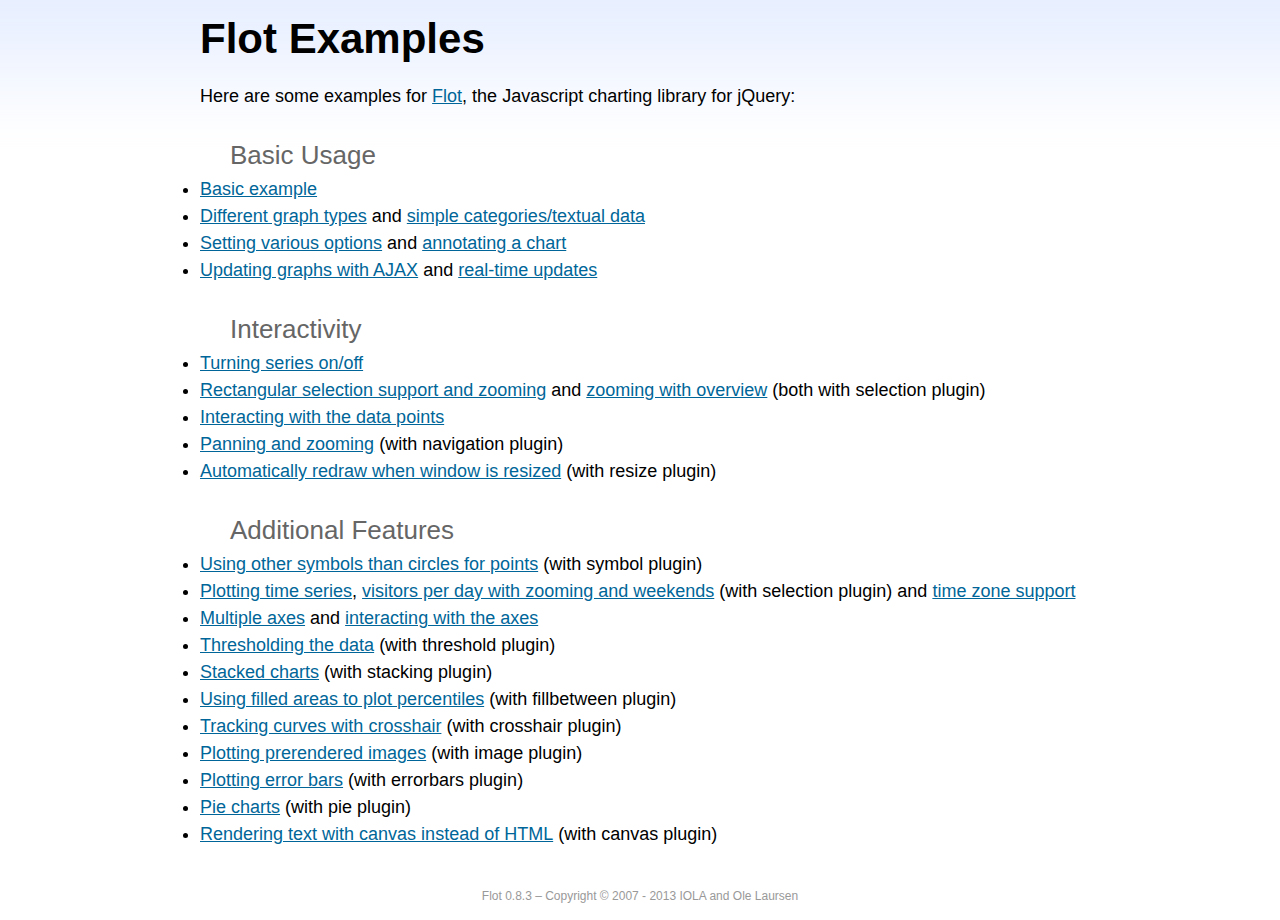
<file: js/flot/examples/index.html>
<!DOCTYPE html PUBLIC "-//W3C//DTD HTML 4.01//EN" "http://www.w3.org/TR/html4/strict.dtd">
<html>
<head>
	<meta http-equiv="Content-Type" content="text/html; charset=utf-8">
	<title>Flot Examples</title>
	<link href="examples.css" rel="stylesheet" type="text/css">
	<style>

	h3 {
		margin-top: 30px;
		margin-bottom: 5px;
	}

	</style>
	<script language="javascript" type="text/javascript" src="../jquery.js"></script>
	<script language="javascript" type="text/javascript" src="../jquery.flot.js"></script>
	<script type="text/javascript">

	$(function() {

		// Add the Flot version string to the footer

		$("#footer").prepend("Flot " + $.plot.version + " &ndash; ");
	});

	</script>
</head>
<body>

	<div id="header">
		<h2>Flot Examples</h2>
	</div>

	<div id="content">

		<p>Here are some examples for <a href="http://www.flotcharts.org">Flot</a>, the Javascript charting library for jQuery:</p>

		<h3>Basic Usage</h3>

		<ul>
			<li><a href="basic-usage/index.html">Basic example</a></li>
			<li><a href="series-types/index.html">Different graph types</a> and <a href="categories/index.html">simple categories/textual data</a></li>
			<li><a href="basic-options/index.html">Setting various options</a> and <a href="annotating/index.html">annotating a chart</a></li>
			<li><a href="ajax/index.html">Updating graphs with AJAX</a> and <a href="realtime/index.html">real-time updates</a></li>
		</ul>

		<h3>Interactivity</h3>

		<ul>
			<li><a href="series-toggle/index.html">Turning series on/off</a></li>
			<li><a href="selection/index.html">Rectangular selection support and zooming</a> and <a href="zooming/index.html">zooming with overview</a> (both with selection plugin)</li>
			<li><a href="interacting/index.html">Interacting with the data points</a></li>
			<li><a href="navigate/index.html">Panning and zooming</a> (with navigation plugin)</li>
			<li><a href="resize/index.html">Automatically redraw when window is resized</a> (with resize plugin)</li>
		</ul>

		<h3>Additional Features</h3>

		<ul>
			<li><a href="symbols/index.html">Using other symbols than circles for points</a> (with symbol plugin)</li>
			<li><a href="axes-time/index.html">Plotting time series</a>, <a href="visitors/index.html">visitors per day with zooming and weekends</a> (with selection plugin) and <a href="axes-time-zones/index.html">time zone support</a></li>
			<li><a href="axes-multiple/index.html">Multiple axes</a> and <a href="axes-interacting/index.html">interacting with the axes</a></li>
			<li><a href="threshold/index.html">Thresholding the data</a> (with threshold plugin)</li>
			<li><a href="stacking/index.html">Stacked charts</a> (with stacking plugin)</li>
			<li><a href="percentiles/index.html">Using filled areas to plot percentiles</a> (with fillbetween plugin)</li>
			<li><a href="tracking/index.html">Tracking curves with crosshair</a> (with crosshair plugin)</li>
			<li><a href="image/index.html">Plotting prerendered images</a> (with image plugin)</li>
			<li><a href="series-errorbars/index.html">Plotting error bars</a> (with errorbars plugin)</li>
			<li><a href="series-pie/index.html">Pie charts</a> (with pie plugin)</li>
			<li><a href="canvas/index.html">Rendering text with canvas instead of HTML</a> (with canvas plugin)</li>
		</ul>

	</div>

	<div id="footer">
		Copyright &copy; 2007 - 2013 IOLA and Ole Laursen
	</div>

</body>
</html>
</file>
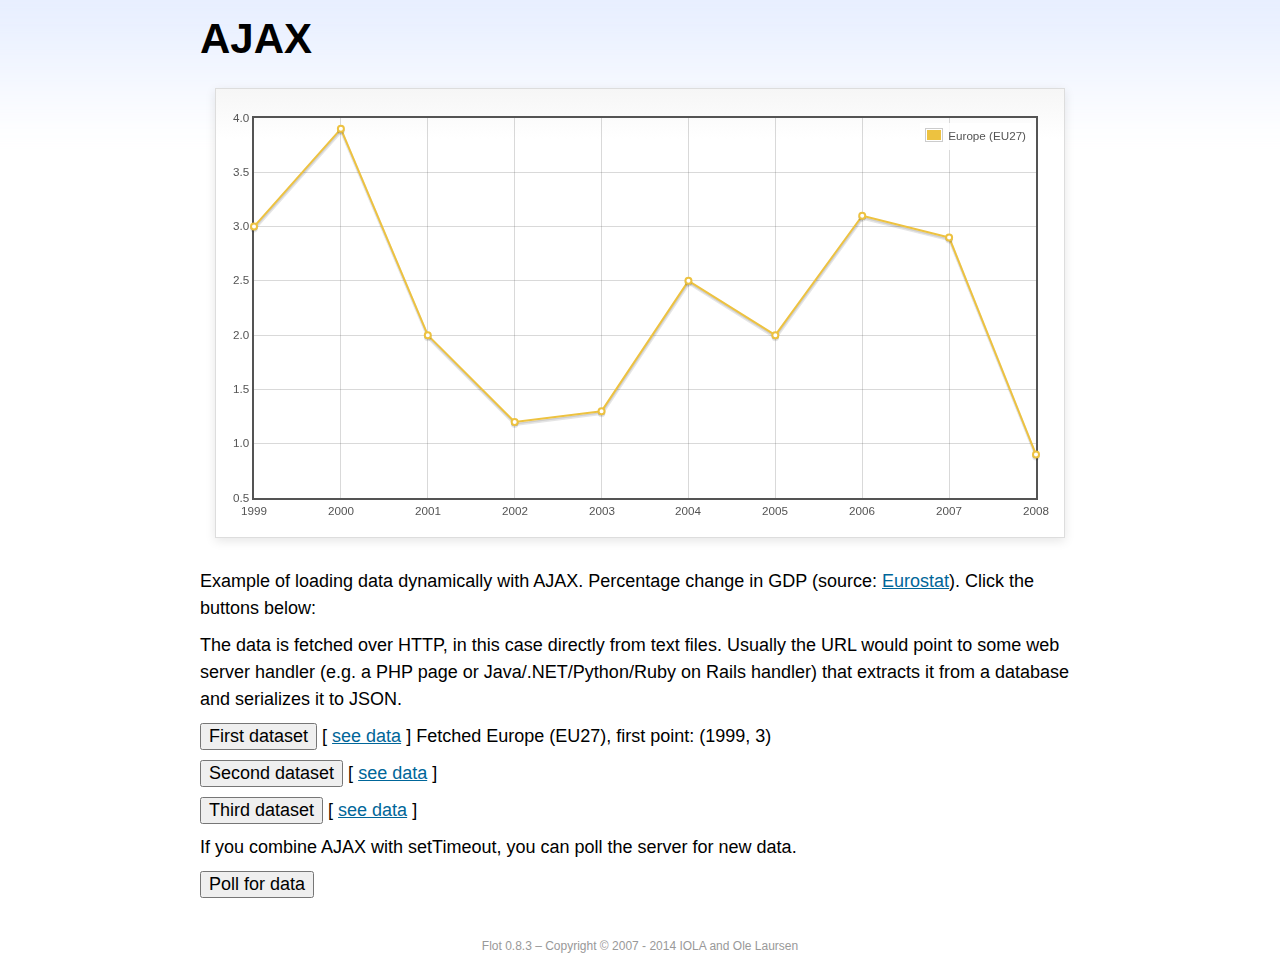
<file: js/flot/examples/ajax/index.html>
<!DOCTYPE html PUBLIC "-//W3C//DTD HTML 4.01//EN" "http://www.w3.org/TR/html4/strict.dtd">
<html>
<head>
	<meta http-equiv="Content-Type" content="text/html; charset=utf-8">
	<title>Flot Examples: AJAX</title>
	<link href="../examples.css" rel="stylesheet" type="text/css">
	<!--[if lte IE 8]><script language="javascript" type="text/javascript" src="../../excanvas.min.js"></script><![endif]-->
	<script language="javascript" type="text/javascript" src="../../jquery.js"></script>
	<script language="javascript" type="text/javascript" src="../../jquery.flot.js"></script>
	<script type="text/javascript">

	$(function() {

		var options = {
			lines: {
				show: true
			},
			points: {
				show: true
			},
			xaxis: {
				tickDecimals: 0,
				tickSize: 1
			}
		};

		var data = [];

		$.plot("#placeholder", data, options);

		// Fetch one series, adding to what we already have

		var alreadyFetched = {};

		$("button.fetchSeries").click(function () {

			var button = $(this);

			// Find the URL in the link right next to us, then fetch the data

			var dataurl = button.siblings("a").attr("href");

			function onDataReceived(series) {

				// Extract the first coordinate pair; jQuery has parsed it, so
				// the data is now just an ordinary JavaScript object

				var firstcoordinate = "(" + series.data[0][0] + ", " + series.data[0][1] + ")";
				button.siblings("span").text("Fetched " + series.label + ", first point: " + firstcoordinate);

				// Push the new data onto our existing data array

				if (!alreadyFetched[series.label]) {
					alreadyFetched[series.label] = true;
					data.push(series);
				}

				$.plot("#placeholder", data, options);
			}

			$.ajax({
				url: dataurl,
				type: "GET",
				dataType: "json",
				success: onDataReceived
			});
		});

		// Initiate a recurring data update

		$("button.dataUpdate").click(function () {

			data = [];
			alreadyFetched = {};

			$.plot("#placeholder", data, options);

			var iteration = 0;

			function fetchData() {

				++iteration;

				function onDataReceived(series) {

					// Load all the data in one pass; if we only got partial
					// data we could merge it with what we already have.

					data = [ series ];
					$.plot("#placeholder", data, options);
				}

				// Normally we call the same URL - a script connected to a
				// database - but in this case we only have static example
				// files, so we need to modify the URL.

				$.ajax({
					url: "data-eu-gdp-growth-" + iteration + ".json",
					type: "GET",
					dataType: "json",
					success: onDataReceived
				});

				if (iteration < 5) {
					setTimeout(fetchData, 1000);
				} else {
					data = [];
					alreadyFetched = {};
				}
			}

			setTimeout(fetchData, 1000);
		});

		// Load the first series by default, so we don't have an empty plot

		$("button.fetchSeries:first").click();

		// Add the Flot version string to the footer

		$("#footer").prepend("Flot " + $.plot.version + " &ndash; ");
	});

	</script>
</head>
<body>

	<div id="header">
		<h2>AJAX</h2>
	</div>

	<div id="content">

		<div class="demo-container">
			<div id="placeholder" class="demo-placeholder"></div>
		</div>

		<p>Example of loading data dynamically with AJAX. Percentage change in GDP (source: <a href="http://epp.eurostat.ec.europa.eu/tgm/table.do?tab=table&init=1&plugin=1&language=en&pcode=tsieb020">Eurostat</a>). Click the buttons below:</p>

		<p>The data is fetched over HTTP, in this case directly from text files. Usually the URL would point to some web server handler (e.g. a PHP page or Java/.NET/Python/Ruby on Rails handler) that extracts it from a database and serializes it to JSON.</p>

		<p>
			<button class="fetchSeries">First dataset</button>
			[ <a href="data-eu-gdp-growth.json">see data</a> ]
			<span></span>
		</p>

		<p>
			<button class="fetchSeries">Second dataset</button>
			[ <a href="data-japan-gdp-growth.json">see data</a> ]
			<span></span>
		</p>

		<p>
			<button class="fetchSeries">Third dataset</button>
			[ <a href="data-usa-gdp-growth.json">see data</a> ]
			<span></span>
		</p>

		<p>If you combine AJAX with setTimeout, you can poll the server for new data.</p>

		<p>
			<button class="dataUpdate">Poll for data</button>
		</p>

	</div>

	<div id="footer">
		Copyright &copy; 2007 - 2014 IOLA and Ole Laursen
	</div>

</body>
</html>
</file>
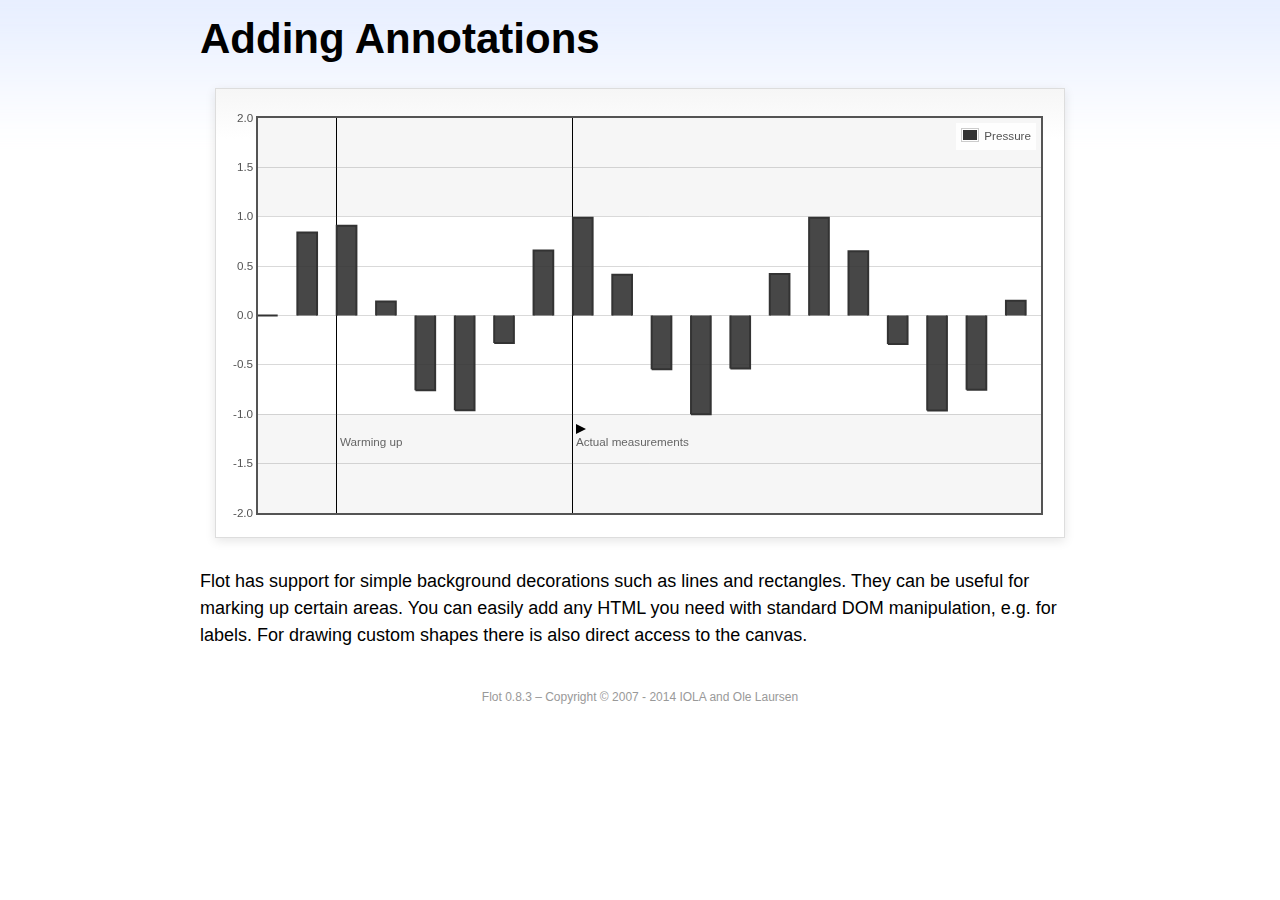
<file: js/flot/examples/annotating/index.html>
<!DOCTYPE html PUBLIC "-//W3C//DTD HTML 4.01//EN" "http://www.w3.org/TR/html4/strict.dtd">
<html>
<head>
	<meta http-equiv="Content-Type" content="text/html; charset=utf-8">
	<title>Flot Examples: Adding Annotations</title>
	<link href="../examples.css" rel="stylesheet" type="text/css">
	<!--[if lte IE 8]><script language="javascript" type="text/javascript" src="../../excanvas.min.js"></script><![endif]-->
	<script language="javascript" type="text/javascript" src="../../jquery.js"></script>
	<script language="javascript" type="text/javascript" src="../../jquery.flot.js"></script>
	<script type="text/javascript">

	$(function() {

		var d1 = [];
		for (var i = 0; i < 20; ++i) {
			d1.push([i, Math.sin(i)]);
		}

		var data = [{ data: d1, label: "Pressure", color: "#333" }];

		var markings = [
			{ color: "#f6f6f6", yaxis: { from: 1 } },
			{ color: "#f6f6f6", yaxis: { to: -1 } },
			{ color: "#000", lineWidth: 1, xaxis: { from: 2, to: 2 } },
			{ color: "#000", lineWidth: 1, xaxis: { from: 8, to: 8 } }
		];

		var placeholder = $("#placeholder");

		var plot = $.plot(placeholder, data, {
			bars: { show: true, barWidth: 0.5, fill: 0.9 },
			xaxis: { ticks: [], autoscaleMargin: 0.02 },
			yaxis: { min: -2, max: 2 },
			grid: { markings: markings }
		});

		var o = plot.pointOffset({ x: 2, y: -1.2});

		// Append it to the placeholder that Flot already uses for positioning

		placeholder.append("<div style='position:absolute;left:" + (o.left + 4) + "px;top:" + o.top + "px;color:#666;font-size:smaller'>Warming up</div>");

		o = plot.pointOffset({ x: 8, y: -1.2});
		placeholder.append("<div style='position:absolute;left:" + (o.left + 4) + "px;top:" + o.top + "px;color:#666;font-size:smaller'>Actual measurements</div>");

		// Draw a little arrow on top of the last label to demonstrate canvas
		// drawing

		var ctx = plot.getCanvas().getContext("2d");
		ctx.beginPath();
		o.left += 4;
		ctx.moveTo(o.left, o.top);
		ctx.lineTo(o.left, o.top - 10);
		ctx.lineTo(o.left + 10, o.top - 5);
		ctx.lineTo(o.left, o.top);
		ctx.fillStyle = "#000";
		ctx.fill();

		// Add the Flot version string to the footer

		$("#footer").prepend("Flot " + $.plot.version + " &ndash; ");
	});

	</script>
</head>
<body>

	<div id="header">
		<h2>Adding Annotations</h2>
	</div>

	<div id="content">

		<div class="demo-container">
			<div id="placeholder" class="demo-placeholder"></div>
		</div>

		<p>Flot has support for simple background decorations such as lines and rectangles. They can be useful for marking up certain areas. You can easily add any HTML you need with standard DOM manipulation, e.g. for labels. For drawing custom shapes there is also direct access to the canvas.</p>

	</div>

	<div id="footer">
		Copyright &copy; 2007 - 2014 IOLA and Ole Laursen
	</div>

</body>
</html>
</file>
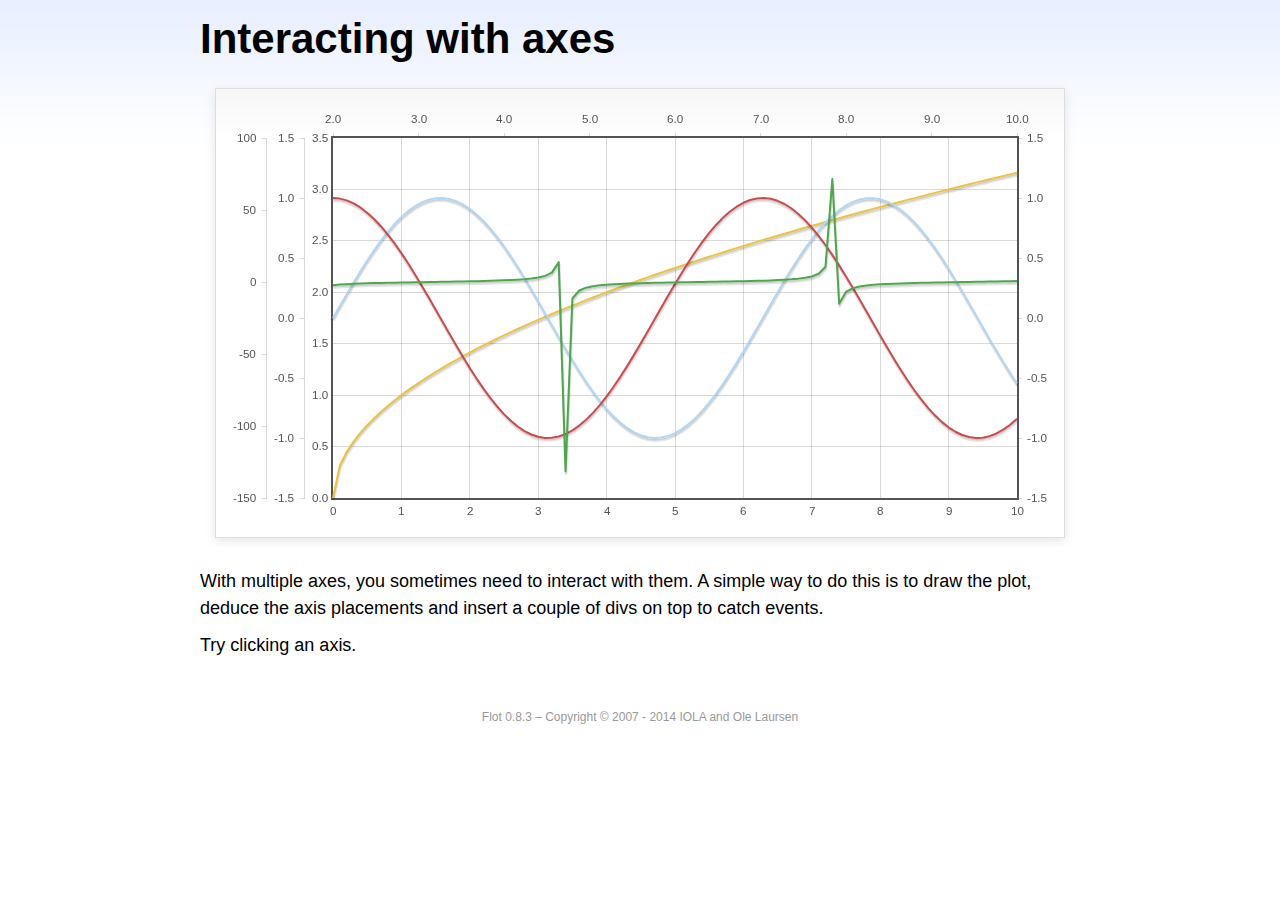
<file: js/flot/examples/axes-interacting/index.html>
<!DOCTYPE html PUBLIC "-//W3C//DTD HTML 4.01//EN" "http://www.w3.org/TR/html4/strict.dtd">
<html>
<head>
	<meta http-equiv="Content-Type" content="text/html; charset=utf-8">
	<title>Flot Examples: Interacting with axes</title>
	<link href="../examples.css" rel="stylesheet" type="text/css">
	<!--[if lte IE 8]><script language="javascript" type="text/javascript" src="../../excanvas.min.js"></script><![endif]-->
	<script language="javascript" type="text/javascript" src="../../jquery.js"></script>
	<script language="javascript" type="text/javascript" src="../../jquery.flot.js"></script>
	<script type="text/javascript">

	$(function() {

		function generate(start, end, fn) {
			var res = [];
			for (var i = 0; i <= 100; ++i) {
				var x = start + i / 100 * (end - start);
				res.push([x, fn(x)]);
			}
			return res;
		}

		var data = [
			{ data: generate(0, 10, function (x) { return Math.sqrt(x);}), xaxis: 1, yaxis:1 },
			{ data: generate(0, 10, function (x) { return Math.sin(x);}), xaxis: 1, yaxis:2 },
			{ data: generate(0, 10, function (x) { return Math.cos(x);}), xaxis: 1, yaxis:3 },
			{ data: generate(2, 10, function (x) { return Math.tan(x);}), xaxis: 2, yaxis: 4 }
		];

		var plot = $.plot("#placeholder", data, {
			xaxes: [
				{ position: 'bottom' },
				{ position: 'top'}
			],
			yaxes: [
				{ position: 'left' },
				{ position: 'left' },
				{ position: 'right' },
				{ position: 'left' }
			]
		});

		// Create a div for each axis

		$.each(plot.getAxes(), function (i, axis) {
			if (!axis.show)
				return;

			var box = axis.box;

			$("<div class='axisTarget' style='position:absolute; left:" + box.left + "px; top:" + box.top + "px; width:" + box.width +  "px; height:" + box.height + "px'></div>")
				.data("axis.direction", axis.direction)
				.data("axis.n", axis.n)
				.css({ backgroundColor: "#f00", opacity: 0, cursor: "pointer" })
				.appendTo(plot.getPlaceholder())
				.hover(
					function () { $(this).css({ opacity: 0.10 }) },
					function () { $(this).css({ opacity: 0 }) }
				)
				.click(function () {
					$("#click").text("You clicked the " + axis.direction + axis.n + "axis!")
				});
		});

		// Add the Flot version string to the footer

		$("#footer").prepend("Flot " + $.plot.version + " &ndash; ");
	});

	</script>
</head>
<body>

	<div id="header">
		<h2>Interacting with axes</h2>
	</div>

	<div id="content">

		<div class="demo-container">
			<div id="placeholder" class="demo-placeholder"></div>
		</div>

		<p>With multiple axes, you sometimes need to interact with them. A simple way to do this is to draw the plot, deduce the axis placements and insert a couple of divs on top to catch events.</p>

		<p>Try clicking an axis.</p>

		<p id="click"></p>

	</div>

	<div id="footer">
		Copyright &copy; 2007 - 2014 IOLA and Ole Laursen
	</div>

</body>
</html>
</file>
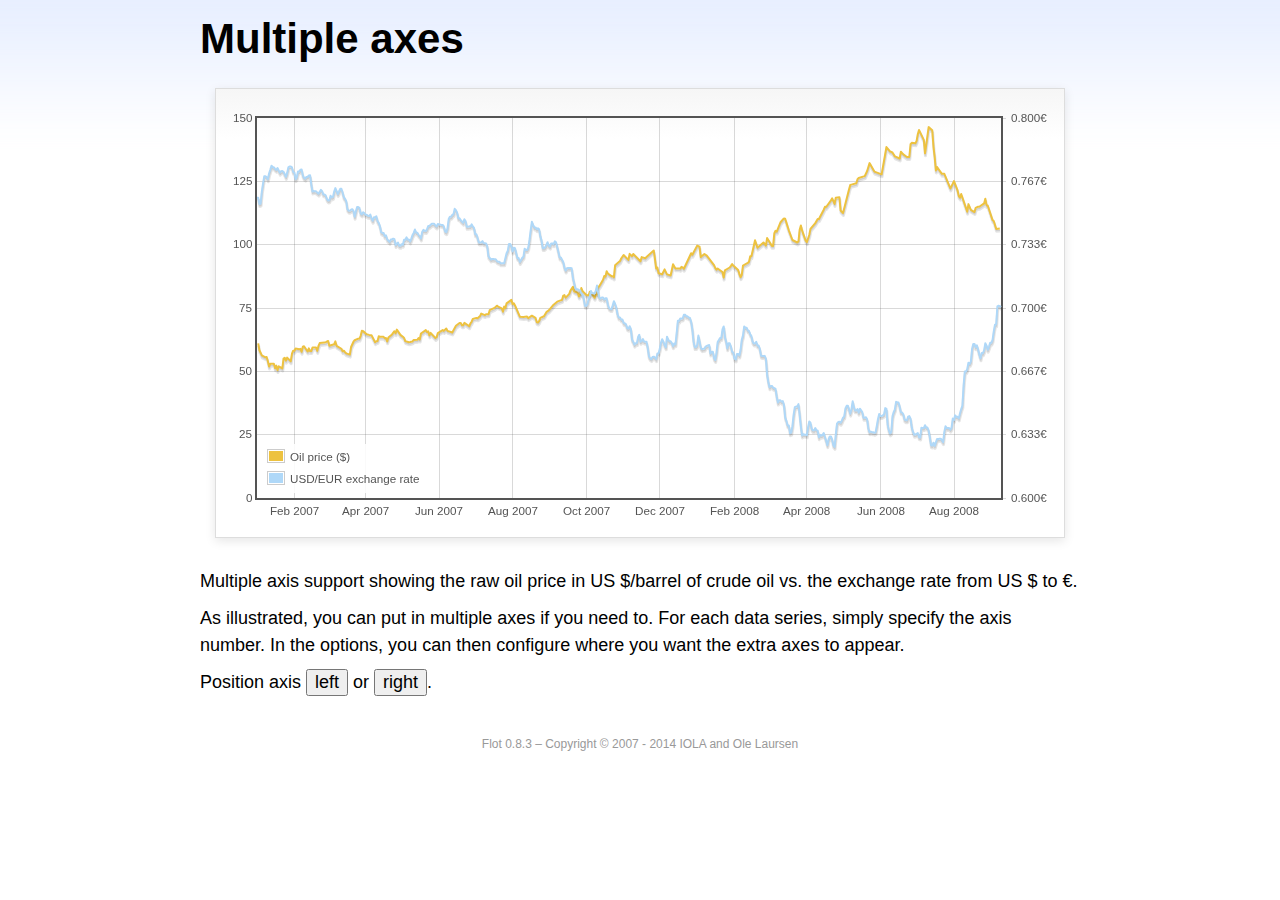
<file: js/flot/examples/axes-multiple/index.html>
<!DOCTYPE html PUBLIC "-//W3C//DTD HTML 4.01//EN" "http://www.w3.org/TR/html4/strict.dtd">
<html>
<head>
	<meta http-equiv="Content-Type" content="text/html; charset=utf-8">
	<title>Flot Examples: Multiple Axes</title>
	<link href="../examples.css" rel="stylesheet" type="text/css">
	<!--[if lte IE 8]><script language="javascript" type="text/javascript" src="../../excanvas.min.js"></script><![endif]-->
	<script language="javascript" type="text/javascript" src="../../jquery.js"></script>
	<script language="javascript" type="text/javascript" src="../../jquery.flot.js"></script>
	<script language="javascript" type="text/javascript" src="../../jquery.flot.time.js"></script>
	<script type="text/javascript">

	$(function() {

		var oilprices = [[1167692400000,61.05], [1167778800000,58.32], [1167865200000,57.35], [1167951600000,56.31], [1168210800000,55.55], [1168297200000,55.64], [1168383600000,54.02], [1168470000000,51.88], [1168556400000,52.99], [1168815600000,52.99], [1168902000000,51.21], [1168988400000,52.24], [1169074800000,50.48], [1169161200000,51.99], [1169420400000,51.13], [1169506800000,55.04], [1169593200000,55.37], [1169679600000,54.23], [1169766000000,55.42], [1170025200000,54.01], [1170111600000,56.97], [1170198000000,58.14], [1170284400000,58.14], [1170370800000,59.02], [1170630000000,58.74], [1170716400000,58.88], [1170802800000,57.71], [1170889200000,59.71], [1170975600000,59.89], [1171234800000,57.81], [1171321200000,59.06], [1171407600000,58.00], [1171494000000,57.99], [1171580400000,59.39], [1171839600000,59.39], [1171926000000,58.07], [1172012400000,60.07], [1172098800000,61.14], [1172444400000,61.39], [1172530800000,61.46], [1172617200000,61.79], [1172703600000,62.00], [1172790000000,60.07], [1173135600000,60.69], [1173222000000,61.82], [1173308400000,60.05], [1173654000000,58.91], [1173740400000,57.93], [1173826800000,58.16], [1173913200000,57.55], [1173999600000,57.11], [1174258800000,56.59], [1174345200000,59.61], [1174518000000,61.69], [1174604400000,62.28], [1174860000000,62.91], [1174946400000,62.93], [1175032800000,64.03], [1175119200000,66.03], [1175205600000,65.87], [1175464800000,64.64], [1175637600000,64.38], [1175724000000,64.28], [1175810400000,64.28], [1176069600000,61.51], [1176156000000,61.89], [1176242400000,62.01], [1176328800000,63.85], [1176415200000,63.63], [1176674400000,63.61], [1176760800000,63.10], [1176847200000,63.13], [1176933600000,61.83], [1177020000000,63.38], [1177279200000,64.58], [1177452000000,65.84], [1177538400000,65.06], [1177624800000,66.46], [1177884000000,64.40], [1178056800000,63.68], [1178143200000,63.19], [1178229600000,61.93], [1178488800000,61.47], [1178575200000,61.55], [1178748000000,61.81], [1178834400000,62.37], [1179093600000,62.46], [1179180000000,63.17], [1179266400000,62.55], [1179352800000,64.94], [1179698400000,66.27], [1179784800000,65.50], [1179871200000,65.77], [1179957600000,64.18], [1180044000000,65.20], [1180389600000,63.15], [1180476000000,63.49], [1180562400000,65.08], [1180908000000,66.30], [1180994400000,65.96], [1181167200000,66.93], [1181253600000,65.98], [1181599200000,65.35], [1181685600000,66.26], [1181858400000,68.00], [1182117600000,69.09], [1182204000000,69.10], [1182290400000,68.19], [1182376800000,68.19], [1182463200000,69.14], [1182722400000,68.19], [1182808800000,67.77], [1182895200000,68.97], [1182981600000,69.57], [1183068000000,70.68], [1183327200000,71.09], [1183413600000,70.92], [1183586400000,71.81], [1183672800000,72.81], [1183932000000,72.19], [1184018400000,72.56], [1184191200000,72.50], [1184277600000,74.15], [1184623200000,75.05], [1184796000000,75.92], [1184882400000,75.57], [1185141600000,74.89], [1185228000000,73.56], [1185314400000,75.57], [1185400800000,74.95], [1185487200000,76.83], [1185832800000,78.21], [1185919200000,76.53], [1186005600000,76.86], [1186092000000,76.00], [1186437600000,71.59], [1186696800000,71.47], [1186956000000,71.62], [1187042400000,71.00], [1187301600000,71.98], [1187560800000,71.12], [1187647200000,69.47], [1187733600000,69.26], [1187820000000,69.83], [1187906400000,71.09], [1188165600000,71.73], [1188338400000,73.36], [1188511200000,74.04], [1188856800000,76.30], [1189116000000,77.49], [1189461600000,78.23], [1189548000000,79.91], [1189634400000,80.09], [1189720800000,79.10], [1189980000000,80.57], [1190066400000,81.93], [1190239200000,83.32], [1190325600000,81.62], [1190584800000,80.95], [1190671200000,79.53], [1190757600000,80.30], [1190844000000,82.88], [1190930400000,81.66], [1191189600000,80.24], [1191276000000,80.05], [1191362400000,79.94], [1191448800000,81.44], [1191535200000,81.22], [1191794400000,79.02], [1191880800000,80.26], [1191967200000,80.30], [1192053600000,83.08], [1192140000000,83.69], [1192399200000,86.13], [1192485600000,87.61], [1192572000000,87.40], [1192658400000,89.47], [1192744800000,88.60], [1193004000000,87.56], [1193090400000,87.56], [1193176800000,87.10], [1193263200000,91.86], [1193612400000,93.53], [1193698800000,94.53], [1193871600000,95.93], [1194217200000,93.98], [1194303600000,96.37], [1194476400000,95.46], [1194562800000,96.32], [1195081200000,93.43], [1195167600000,95.10], [1195426800000,94.64], [1195513200000,95.10], [1196031600000,97.70], [1196118000000,94.42], [1196204400000,90.62], [1196290800000,91.01], [1196377200000,88.71], [1196636400000,88.32], [1196809200000,90.23], [1196982000000,88.28], [1197241200000,87.86], [1197327600000,90.02], [1197414000000,92.25], [1197586800000,90.63], [1197846000000,90.63], [1197932400000,90.49], [1198018800000,91.24], [1198105200000,91.06], [1198191600000,90.49], [1198710000000,96.62], [1198796400000,96.00], [1199142000000,99.62], [1199314800000,99.18], [1199401200000,95.09], [1199660400000,96.33], [1199833200000,95.67], [1200351600000,91.90], [1200438000000,90.84], [1200524400000,90.13], [1200610800000,90.57], [1200956400000,89.21], [1201042800000,86.99], [1201129200000,89.85], [1201474800000,90.99], [1201561200000,91.64], [1201647600000,92.33], [1201734000000,91.75], [1202079600000,90.02], [1202166000000,88.41], [1202252400000,87.14], [1202338800000,88.11], [1202425200000,91.77], [1202770800000,92.78], [1202857200000,93.27], [1202943600000,95.46], [1203030000000,95.46], [1203289200000,101.74], [1203462000000,98.81], [1203894000000,100.88], [1204066800000,99.64], [1204153200000,102.59], [1204239600000,101.84], [1204498800000,99.52], [1204585200000,99.52], [1204671600000,104.52], [1204758000000,105.47], [1204844400000,105.15], [1205103600000,108.75], [1205276400000,109.92], [1205362800000,110.33], [1205449200000,110.21], [1205708400000,105.68], [1205967600000,101.84], [1206313200000,100.86], [1206399600000,101.22], [1206486000000,105.90], [1206572400000,107.58], [1206658800000,105.62], [1206914400000,101.58], [1207000800000,100.98], [1207173600000,103.83], [1207260000000,106.23], [1207605600000,108.50], [1207778400000,110.11], [1207864800000,110.14], [1208210400000,113.79], [1208296800000,114.93], [1208383200000,114.86], [1208728800000,117.48], [1208815200000,118.30], [1208988000000,116.06], [1209074400000,118.52], [1209333600000,118.75], [1209420000000,113.46], [1209592800000,112.52], [1210024800000,121.84], [1210111200000,123.53], [1210197600000,123.69], [1210543200000,124.23], [1210629600000,125.80], [1210716000000,126.29], [1211148000000,127.05], [1211320800000,129.07], [1211493600000,132.19], [1211839200000,128.85], [1212357600000,127.76], [1212703200000,138.54], [1212962400000,136.80], [1213135200000,136.38], [1213308000000,134.86], [1213653600000,134.01], [1213740000000,136.68], [1213912800000,135.65], [1214172000000,134.62], [1214258400000,134.62], [1214344800000,134.62], [1214431200000,139.64], [1214517600000,140.21], [1214776800000,140.00], [1214863200000,140.97], [1214949600000,143.57], [1215036000000,145.29], [1215381600000,141.37], [1215468000000,136.04], [1215727200000,146.40], [1215986400000,145.18], [1216072800000,138.74], [1216159200000,134.60], [1216245600000,129.29], [1216332000000,130.65], [1216677600000,127.95], [1216850400000,127.95], [1217282400000,122.19], [1217455200000,124.08], [1217541600000,125.10], [1217800800000,121.41], [1217887200000,119.17], [1217973600000,118.58], [1218060000000,120.02], [1218405600000,114.45], [1218492000000,113.01], [1218578400000,116.00], [1218751200000,113.77], [1219010400000,112.87], [1219096800000,114.53], [1219269600000,114.98], [1219356000000,114.98], [1219701600000,116.27], [1219788000000,118.15], [1219874400000,115.59], [1219960800000,115.46], [1220306400000,109.71], [1220392800000,109.35], [1220565600000,106.23], [1220824800000,106.34]];

		var exchangerates = [[1167606000000,0.7580], [1167692400000,0.7580], [1167778800000,0.75470], [1167865200000,0.75490], [1167951600000,0.76130], [1168038000000,0.76550], [1168124400000,0.76930], [1168210800000,0.76940], [1168297200000,0.76880], [1168383600000,0.76780], [1168470000000,0.77080], [1168556400000,0.77270], [1168642800000,0.77490], [1168729200000,0.77410], [1168815600000,0.77410], [1168902000000,0.77320], [1168988400000,0.77270], [1169074800000,0.77370], [1169161200000,0.77240], [1169247600000,0.77120], [1169334000000,0.7720], [1169420400000,0.77210], [1169506800000,0.77170], [1169593200000,0.77040], [1169679600000,0.7690], [1169766000000,0.77110], [1169852400000,0.7740], [1169938800000,0.77450], [1170025200000,0.77450], [1170111600000,0.7740], [1170198000000,0.77160], [1170284400000,0.77130], [1170370800000,0.76780], [1170457200000,0.76880], [1170543600000,0.77180], [1170630000000,0.77180], [1170716400000,0.77280], [1170802800000,0.77290], [1170889200000,0.76980], [1170975600000,0.76850], [1171062000000,0.76810], [1171148400000,0.7690], [1171234800000,0.7690], [1171321200000,0.76980], [1171407600000,0.76990], [1171494000000,0.76510], [1171580400000,0.76130], [1171666800000,0.76160], [1171753200000,0.76140], [1171839600000,0.76140], [1171926000000,0.76070], [1172012400000,0.76020], [1172098800000,0.76110], [1172185200000,0.76220], [1172271600000,0.76150], [1172358000000,0.75980], [1172444400000,0.75980], [1172530800000,0.75920], [1172617200000,0.75730], [1172703600000,0.75660], [1172790000000,0.75670], [1172876400000,0.75910], [1172962800000,0.75820], [1173049200000,0.75850], [1173135600000,0.76130], [1173222000000,0.76310], [1173308400000,0.76150], [1173394800000,0.760], [1173481200000,0.76130], [1173567600000,0.76270], [1173654000000,0.76270], [1173740400000,0.76080], [1173826800000,0.75830], [1173913200000,0.75750], [1173999600000,0.75620], [1174086000000,0.7520], [1174172400000,0.75120], [1174258800000,0.75120], [1174345200000,0.75170], [1174431600000,0.7520], [1174518000000,0.75110], [1174604400000,0.7480], [1174690800000,0.75090], [1174777200000,0.75310], [1174860000000,0.75310], [1174946400000,0.75270], [1175032800000,0.74980], [1175119200000,0.74930], [1175205600000,0.75040], [1175292000000,0.750], [1175378400000,0.74910], [1175464800000,0.74910], [1175551200000,0.74850], [1175637600000,0.74840], [1175724000000,0.74920], [1175810400000,0.74710], [1175896800000,0.74590], [1175983200000,0.74770], [1176069600000,0.74770], [1176156000000,0.74830], [1176242400000,0.74580], [1176328800000,0.74480], [1176415200000,0.7430], [1176501600000,0.73990], [1176588000000,0.73950], [1176674400000,0.73950], [1176760800000,0.73780], [1176847200000,0.73820], [1176933600000,0.73620], [1177020000000,0.73550], [1177106400000,0.73480], [1177192800000,0.73610], [1177279200000,0.73610], [1177365600000,0.73650], [1177452000000,0.73620], [1177538400000,0.73310], [1177624800000,0.73390], [1177711200000,0.73440], [1177797600000,0.73270], [1177884000000,0.73270], [1177970400000,0.73360], [1178056800000,0.73330], [1178143200000,0.73590], [1178229600000,0.73590], [1178316000000,0.73720], [1178402400000,0.7360], [1178488800000,0.7360], [1178575200000,0.7350], [1178661600000,0.73650], [1178748000000,0.73840], [1178834400000,0.73950], [1178920800000,0.74130], [1179007200000,0.73970], [1179093600000,0.73960], [1179180000000,0.73850], [1179266400000,0.73780], [1179352800000,0.73660], [1179439200000,0.740], [1179525600000,0.74110], [1179612000000,0.74060], [1179698400000,0.74050], [1179784800000,0.74140], [1179871200000,0.74310], [1179957600000,0.74310], [1180044000000,0.74380], [1180130400000,0.74430], [1180216800000,0.74430], [1180303200000,0.74430], [1180389600000,0.74340], [1180476000000,0.74290], [1180562400000,0.74420], [1180648800000,0.7440], [1180735200000,0.74390], [1180821600000,0.74370], [1180908000000,0.74370], [1180994400000,0.74290], [1181080800000,0.74030], [1181167200000,0.73990], [1181253600000,0.74180], [1181340000000,0.74680], [1181426400000,0.7480], [1181512800000,0.7480], [1181599200000,0.7490], [1181685600000,0.74940], [1181772000000,0.75220], [1181858400000,0.75150], [1181944800000,0.75020], [1182031200000,0.74720], [1182117600000,0.74720], [1182204000000,0.74620], [1182290400000,0.74550], [1182376800000,0.74490], [1182463200000,0.74670], [1182549600000,0.74580], [1182636000000,0.74270], [1182722400000,0.74270], [1182808800000,0.7430], [1182895200000,0.74290], [1182981600000,0.7440], [1183068000000,0.7430], [1183154400000,0.74220], [1183240800000,0.73880], [1183327200000,0.73880], [1183413600000,0.73690], [1183500000000,0.73450], [1183586400000,0.73450], [1183672800000,0.73450], [1183759200000,0.73520], [1183845600000,0.73410], [1183932000000,0.73410], [1184018400000,0.7340], [1184104800000,0.73240], [1184191200000,0.72720], [1184277600000,0.72640], [1184364000000,0.72550], [1184450400000,0.72580], [1184536800000,0.72580], [1184623200000,0.72560], [1184709600000,0.72570], [1184796000000,0.72470], [1184882400000,0.72430], [1184968800000,0.72440], [1185055200000,0.72350], [1185141600000,0.72350], [1185228000000,0.72350], [1185314400000,0.72350], [1185400800000,0.72620], [1185487200000,0.72880], [1185573600000,0.73010], [1185660000000,0.73370], [1185746400000,0.73370], [1185832800000,0.73240], [1185919200000,0.72970], [1186005600000,0.73170], [1186092000000,0.73150], [1186178400000,0.72880], [1186264800000,0.72630], [1186351200000,0.72630], [1186437600000,0.72420], [1186524000000,0.72530], [1186610400000,0.72640], [1186696800000,0.7270], [1186783200000,0.73120], [1186869600000,0.73050], [1186956000000,0.73050], [1187042400000,0.73180], [1187128800000,0.73580], [1187215200000,0.74090], [1187301600000,0.74540], [1187388000000,0.74370], [1187474400000,0.74240], [1187560800000,0.74240], [1187647200000,0.74150], [1187733600000,0.74190], [1187820000000,0.74140], [1187906400000,0.73770], [1187992800000,0.73550], [1188079200000,0.73150], [1188165600000,0.73150], [1188252000000,0.7320], [1188338400000,0.73320], [1188424800000,0.73460], [1188511200000,0.73280], [1188597600000,0.73230], [1188684000000,0.7340], [1188770400000,0.7340], [1188856800000,0.73360], [1188943200000,0.73510], [1189029600000,0.73460], [1189116000000,0.73210], [1189202400000,0.72940], [1189288800000,0.72660], [1189375200000,0.72660], [1189461600000,0.72540], [1189548000000,0.72420], [1189634400000,0.72130], [1189720800000,0.71970], [1189807200000,0.72090], [1189893600000,0.7210], [1189980000000,0.7210], [1190066400000,0.7210], [1190152800000,0.72090], [1190239200000,0.71590], [1190325600000,0.71330], [1190412000000,0.71050], [1190498400000,0.70990], [1190584800000,0.70990], [1190671200000,0.70930], [1190757600000,0.70930], [1190844000000,0.70760], [1190930400000,0.7070], [1191016800000,0.70490], [1191103200000,0.70120], [1191189600000,0.70110], [1191276000000,0.70190], [1191362400000,0.70460], [1191448800000,0.70630], [1191535200000,0.70890], [1191621600000,0.70770], [1191708000000,0.70770], [1191794400000,0.70770], [1191880800000,0.70910], [1191967200000,0.71180], [1192053600000,0.70790], [1192140000000,0.70530], [1192226400000,0.7050], [1192312800000,0.70550], [1192399200000,0.70550], [1192485600000,0.70450], [1192572000000,0.70510], [1192658400000,0.70510], [1192744800000,0.70170], [1192831200000,0.70], [1192917600000,0.69950], [1193004000000,0.69940], [1193090400000,0.70140], [1193176800000,0.70360], [1193263200000,0.70210], [1193349600000,0.70020], [1193436000000,0.69670], [1193522400000,0.6950], [1193612400000,0.6950], [1193698800000,0.69390], [1193785200000,0.6940], [1193871600000,0.69220], [1193958000000,0.69190], [1194044400000,0.69140], [1194130800000,0.68940], [1194217200000,0.68910], [1194303600000,0.69040], [1194390000000,0.6890], [1194476400000,0.68340], [1194562800000,0.68230], [1194649200000,0.68070], [1194735600000,0.68150], [1194822000000,0.68150], [1194908400000,0.68470], [1194994800000,0.68590], [1195081200000,0.68220], [1195167600000,0.68270], [1195254000000,0.68370], [1195340400000,0.68230], [1195426800000,0.68220], [1195513200000,0.68220], [1195599600000,0.67920], [1195686000000,0.67460], [1195772400000,0.67350], [1195858800000,0.67310], [1195945200000,0.67420], [1196031600000,0.67440], [1196118000000,0.67390], [1196204400000,0.67310], [1196290800000,0.67610], [1196377200000,0.67610], [1196463600000,0.67850], [1196550000000,0.68180], [1196636400000,0.68360], [1196722800000,0.68230], [1196809200000,0.68050], [1196895600000,0.67930], [1196982000000,0.68490], [1197068400000,0.68330], [1197154800000,0.68250], [1197241200000,0.68250], [1197327600000,0.68160], [1197414000000,0.67990], [1197500400000,0.68130], [1197586800000,0.68090], [1197673200000,0.68680], [1197759600000,0.69330], [1197846000000,0.69330], [1197932400000,0.69450], [1198018800000,0.69440], [1198105200000,0.69460], [1198191600000,0.69640], [1198278000000,0.69650], [1198364400000,0.69560], [1198450800000,0.69560], [1198537200000,0.6950], [1198623600000,0.69480], [1198710000000,0.69280], [1198796400000,0.68870], [1198882800000,0.68240], [1198969200000,0.67940], [1199055600000,0.67940], [1199142000000,0.68030], [1199228400000,0.68550], [1199314800000,0.68240], [1199401200000,0.67910], [1199487600000,0.67830], [1199574000000,0.67850], [1199660400000,0.67850], [1199746800000,0.67970], [1199833200000,0.680], [1199919600000,0.68030], [1200006000000,0.68050], [1200092400000,0.6760], [1200178800000,0.6770], [1200265200000,0.6770], [1200351600000,0.67360], [1200438000000,0.67260], [1200524400000,0.67640], [1200610800000,0.68210], [1200697200000,0.68310], [1200783600000,0.68420], [1200870000000,0.68420], [1200956400000,0.68870], [1201042800000,0.69030], [1201129200000,0.68480], [1201215600000,0.68240], [1201302000000,0.67880], [1201388400000,0.68140], [1201474800000,0.68140], [1201561200000,0.67970], [1201647600000,0.67690], [1201734000000,0.67650], [1201820400000,0.67330], [1201906800000,0.67290], [1201993200000,0.67580], [1202079600000,0.67580], [1202166000000,0.6750], [1202252400000,0.6780], [1202338800000,0.68330], [1202425200000,0.68560], [1202511600000,0.69030], [1202598000000,0.68960], [1202684400000,0.68960], [1202770800000,0.68820], [1202857200000,0.68790], [1202943600000,0.68620], [1203030000000,0.68520], [1203116400000,0.68230], [1203202800000,0.68130], [1203289200000,0.68130], [1203375600000,0.68220], [1203462000000,0.68020], [1203548400000,0.68020], [1203634800000,0.67840], [1203721200000,0.67480], [1203807600000,0.67470], [1203894000000,0.67470], [1203980400000,0.67480], [1204066800000,0.67330], [1204153200000,0.6650], [1204239600000,0.66110], [1204326000000,0.65830], [1204412400000,0.6590], [1204498800000,0.6590], [1204585200000,0.65810], [1204671600000,0.65780], [1204758000000,0.65740], [1204844400000,0.65320], [1204930800000,0.65020], [1205017200000,0.65140], [1205103600000,0.65140], [1205190000000,0.65070], [1205276400000,0.6510], [1205362800000,0.64890], [1205449200000,0.64240], [1205535600000,0.64060], [1205622000000,0.63820], [1205708400000,0.63820], [1205794800000,0.63410], [1205881200000,0.63440], [1205967600000,0.63780], [1206054000000,0.64390], [1206140400000,0.64780], [1206226800000,0.64810], [1206313200000,0.64810], [1206399600000,0.64940], [1206486000000,0.64380], [1206572400000,0.63770], [1206658800000,0.63290], [1206745200000,0.63360], [1206831600000,0.63330], [1206914400000,0.63330], [1207000800000,0.6330], [1207087200000,0.63710], [1207173600000,0.64030], [1207260000000,0.63960], [1207346400000,0.63640], [1207432800000,0.63560], [1207519200000,0.63560], [1207605600000,0.63680], [1207692000000,0.63570], [1207778400000,0.63540], [1207864800000,0.6320], [1207951200000,0.63320], [1208037600000,0.63280], [1208124000000,0.63310], [1208210400000,0.63420], [1208296800000,0.63210], [1208383200000,0.63020], [1208469600000,0.62780], [1208556000000,0.63080], [1208642400000,0.63240], [1208728800000,0.63240], [1208815200000,0.63070], [1208901600000,0.62770], [1208988000000,0.62690], [1209074400000,0.63350], [1209160800000,0.63920], [1209247200000,0.640], [1209333600000,0.64010], [1209420000000,0.63960], [1209506400000,0.64070], [1209592800000,0.64230], [1209679200000,0.64290], [1209765600000,0.64720], [1209852000000,0.64850], [1209938400000,0.64860], [1210024800000,0.64670], [1210111200000,0.64440], [1210197600000,0.64670], [1210284000000,0.65090], [1210370400000,0.64780], [1210456800000,0.64610], [1210543200000,0.64610], [1210629600000,0.64680], [1210716000000,0.64490], [1210802400000,0.6470], [1210888800000,0.64610], [1210975200000,0.64520], [1211061600000,0.64220], [1211148000000,0.64220], [1211234400000,0.64250], [1211320800000,0.64140], [1211407200000,0.63660], [1211493600000,0.63460], [1211580000000,0.6350], [1211666400000,0.63460], [1211752800000,0.63460], [1211839200000,0.63430], [1211925600000,0.63460], [1212012000000,0.63790], [1212098400000,0.64160], [1212184800000,0.64420], [1212271200000,0.64310], [1212357600000,0.64310], [1212444000000,0.64350], [1212530400000,0.6440], [1212616800000,0.64730], [1212703200000,0.64690], [1212789600000,0.63860], [1212876000000,0.63560], [1212962400000,0.6340], [1213048800000,0.63460], [1213135200000,0.6430], [1213221600000,0.64520], [1213308000000,0.64670], [1213394400000,0.65060], [1213480800000,0.65040], [1213567200000,0.65030], [1213653600000,0.64810], [1213740000000,0.64510], [1213826400000,0.6450], [1213912800000,0.64410], [1213999200000,0.64140], [1214085600000,0.64090], [1214172000000,0.64090], [1214258400000,0.64280], [1214344800000,0.64310], [1214431200000,0.64180], [1214517600000,0.63710], [1214604000000,0.63490], [1214690400000,0.63330], [1214776800000,0.63340], [1214863200000,0.63380], [1214949600000,0.63420], [1215036000000,0.6320], [1215122400000,0.63180], [1215208800000,0.6370], [1215295200000,0.63680], [1215381600000,0.63680], [1215468000000,0.63830], [1215554400000,0.63710], [1215640800000,0.63710], [1215727200000,0.63550], [1215813600000,0.6320], [1215900000000,0.62770], [1215986400000,0.62760], [1216072800000,0.62910], [1216159200000,0.62740], [1216245600000,0.62930], [1216332000000,0.63110], [1216418400000,0.6310], [1216504800000,0.63120], [1216591200000,0.63120], [1216677600000,0.63040], [1216764000000,0.62940], [1216850400000,0.63480], [1216936800000,0.63780], [1217023200000,0.63680], [1217109600000,0.63680], [1217196000000,0.63680], [1217282400000,0.6360], [1217368800000,0.6370], [1217455200000,0.64180], [1217541600000,0.64110], [1217628000000,0.64350], [1217714400000,0.64270], [1217800800000,0.64270], [1217887200000,0.64190], [1217973600000,0.64460], [1218060000000,0.64680], [1218146400000,0.64870], [1218232800000,0.65940], [1218319200000,0.66660], [1218405600000,0.66660], [1218492000000,0.66780], [1218578400000,0.67120], [1218664800000,0.67050], [1218751200000,0.67180], [1218837600000,0.67840], [1218924000000,0.68110], [1219010400000,0.68110], [1219096800000,0.67940], [1219183200000,0.68040], [1219269600000,0.67810], [1219356000000,0.67560], [1219442400000,0.67350], [1219528800000,0.67630], [1219615200000,0.67620], [1219701600000,0.67770], [1219788000000,0.68150], [1219874400000,0.68020], [1219960800000,0.6780], [1220047200000,0.67960], [1220133600000,0.68170], [1220220000000,0.68170], [1220306400000,0.68320], [1220392800000,0.68770], [1220479200000,0.69120], [1220565600000,0.69140], [1220652000000,0.70090], [1220738400000,0.70120], [1220824800000,0.7010], [1220911200000,0.70050]];

		function euroFormatter(v, axis) {
			return v.toFixed(axis.tickDecimals) + "€";
		}

		function doPlot(position) {
			$.plot("#placeholder", [
				{ data: oilprices, label: "Oil price ($)" },
				{ data: exchangerates, label: "USD/EUR exchange rate", yaxis: 2 }
			], {
				xaxes: [ { mode: "time" } ],
				yaxes: [ { min: 0 }, {
					// align if we are to the right
					alignTicksWithAxis: position == "right" ? 1 : null,
					position: position,
					tickFormatter: euroFormatter
				} ],
				legend: { position: "sw" }
			});
		}

		doPlot("right");

		$("button").click(function () {
			doPlot($(this).text());
		});

		// Add the Flot version string to the footer

		$("#footer").prepend("Flot " + $.plot.version + " &ndash; ");
	});

	</script>
</head>
<body>

	<div id="header">
		<h2>Multiple axes</h2>
	</div>

	<div id="content">

		<div class="demo-container">
			<div id="placeholder" class="demo-placeholder"></div>
		</div>

		<p>Multiple axis support showing the raw oil price in US $/barrel of crude oil vs. the exchange rate from US $ to €.</p>

		<p>As illustrated, you can put in multiple axes if you need to. For each data series, simply specify the axis number. In the options, you can then configure where you want the extra axes to appear.</p>

		<p>Position axis <button>left</button> or <button>right</button>.</p>

	</div>

	<div id="footer">
		Copyright &copy; 2007 - 2014 IOLA and Ole Laursen
	</div>

</body>
</html>
</file>
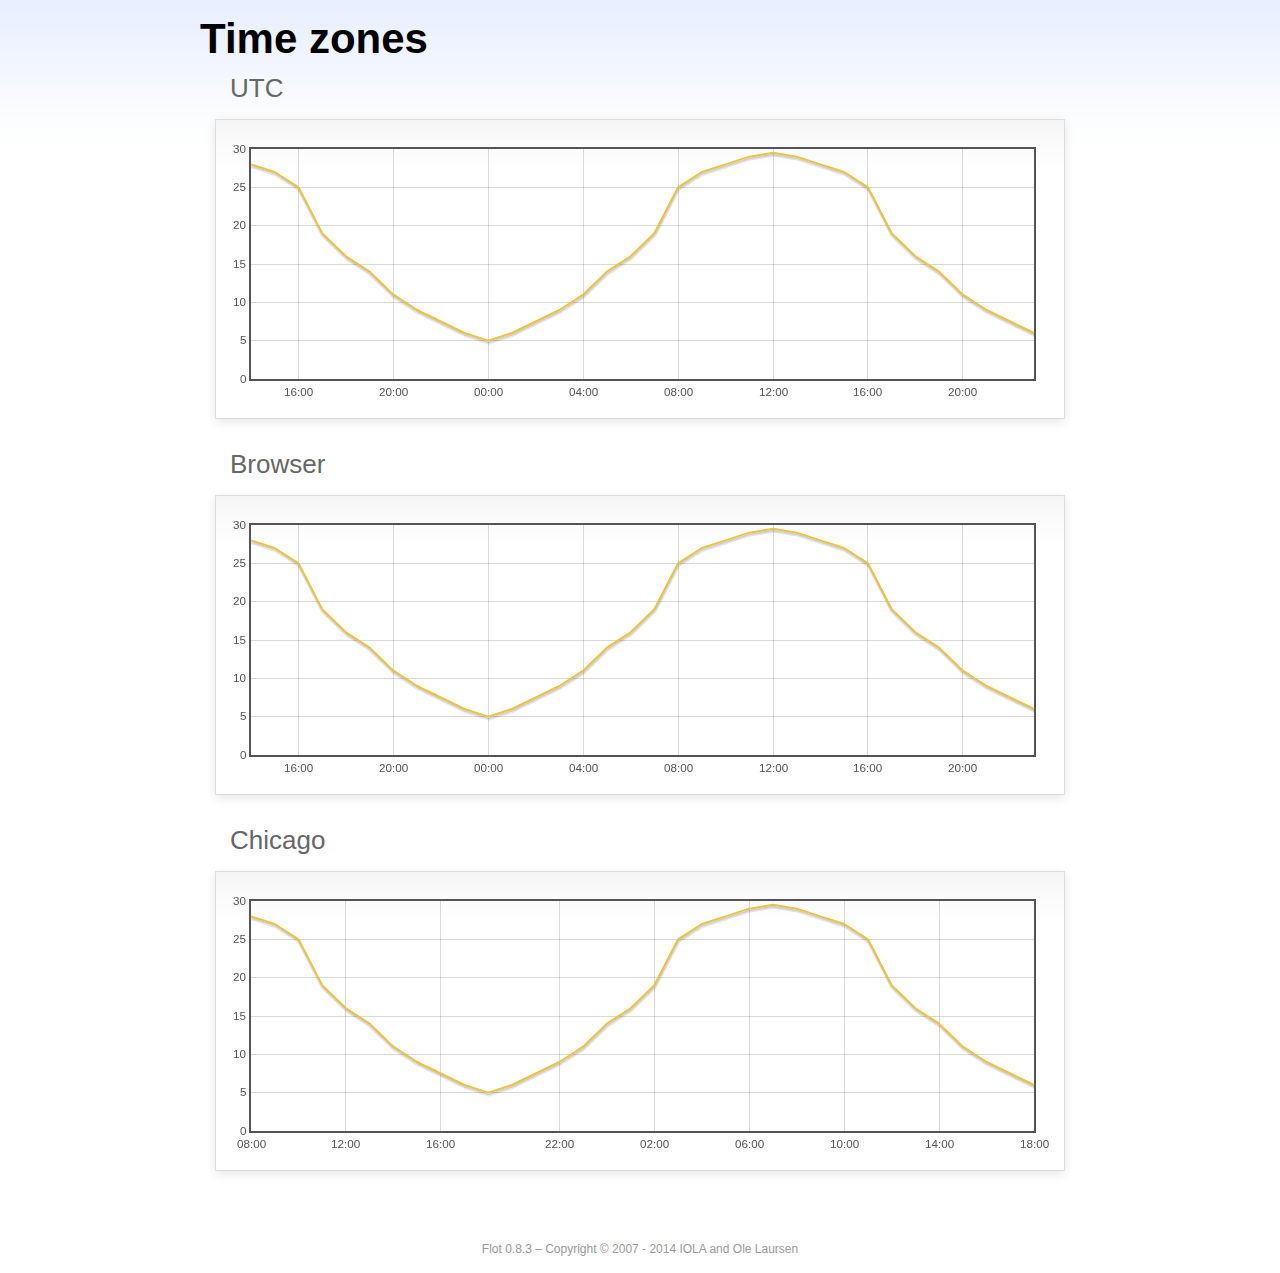
<file: js/flot/examples/axes-time-zones/index.html>
<!DOCTYPE html PUBLIC "-//W3C//DTD HTML 4.01//EN" "http://www.w3.org/TR/html4/strict.dtd">
<html>
<head>
	<meta http-equiv="Content-Type" content="text/html; charset=utf-8">
	<title>Flot Examples: Time zones</title>
	<link href="../examples.css" rel="stylesheet" type="text/css">
	<!--[if lte IE 8]><script language="javascript" type="text/javascript" src="../../excanvas.min.js"></script><![endif]-->
	<script language="javascript" type="text/javascript" src="../../jquery.js"></script>
	<script language="javascript" type="text/javascript" src="../../jquery.flot.js"></script>
	<script language="javascript" type="text/javascript" src="../../jquery.flot.time.js"></script>
	<script language="javascript" type="text/javascript" src="date.js"></script>
	<script type="text/javascript">

	$(function() {

		timezoneJS.timezone.zoneFileBasePath = "tz";
		timezoneJS.timezone.defaultZoneFile = [];
		timezoneJS.timezone.init({async: false});

		var d = [
			[Date.UTC(2011, 2, 12, 14, 0, 0), 28],
			[Date.UTC(2011, 2, 12, 15, 0, 0), 27],
			[Date.UTC(2011, 2, 12, 16, 0, 0), 25],
			[Date.UTC(2011, 2, 12, 17, 0, 0), 19],
			[Date.UTC(2011, 2, 12, 18, 0, 0), 16],
			[Date.UTC(2011, 2, 12, 19, 0, 0), 14],
			[Date.UTC(2011, 2, 12, 20, 0, 0), 11],
			[Date.UTC(2011, 2, 12, 21, 0, 0), 9],
			[Date.UTC(2011, 2, 12, 22, 0, 0), 7.5],
			[Date.UTC(2011, 2, 12, 23, 0, 0), 6],
			[Date.UTC(2011, 2, 13, 0, 0, 0), 5],
			[Date.UTC(2011, 2, 13, 1, 0, 0), 6],
			[Date.UTC(2011, 2, 13, 2, 0, 0), 7.5],
			[Date.UTC(2011, 2, 13, 3, 0, 0), 9],
			[Date.UTC(2011, 2, 13, 4, 0, 0), 11],
			[Date.UTC(2011, 2, 13, 5, 0, 0), 14],
			[Date.UTC(2011, 2, 13, 6, 0, 0), 16],
			[Date.UTC(2011, 2, 13, 7, 0, 0), 19],
			[Date.UTC(2011, 2, 13, 8, 0, 0), 25],
			[Date.UTC(2011, 2, 13, 9, 0, 0), 27],
			[Date.UTC(2011, 2, 13, 10, 0, 0), 28],
			[Date.UTC(2011, 2, 13, 11, 0, 0), 29],
			[Date.UTC(2011, 2, 13, 12, 0, 0), 29.5],
			[Date.UTC(2011, 2, 13, 13, 0, 0), 29],
			[Date.UTC(2011, 2, 13, 14, 0, 0), 28],
			[Date.UTC(2011, 2, 13, 15, 0, 0), 27],
			[Date.UTC(2011, 2, 13, 16, 0, 0), 25],
			[Date.UTC(2011, 2, 13, 17, 0, 0), 19],
			[Date.UTC(2011, 2, 13, 18, 0, 0), 16],
			[Date.UTC(2011, 2, 13, 19, 0, 0), 14],
			[Date.UTC(2011, 2, 13, 20, 0, 0), 11],
			[Date.UTC(2011, 2, 13, 21, 0, 0), 9],
			[Date.UTC(2011, 2, 13, 22, 0, 0), 7.5],
			[Date.UTC(2011, 2, 13, 23, 0, 0), 6]
		];

		var plot = $.plot("#placeholderUTC", [d], {
			xaxis: {
				mode: "time"
			}
		});

		var plot = $.plot("#placeholderLocal", [d], {
			xaxis: {
				mode: "time",
				timezone: "browser"
			}
		});

		var plot = $.plot("#placeholderChicago", [d], {
			xaxis: {
				mode: "time",
				timezone: "America/Chicago"
			}
		});

		// Add the Flot version string to the footer

		$("#footer").prepend("Flot " + $.plot.version + " &ndash; ");
	});

	</script>
</head>
<body>

	<div id="header">
		<h2>Time zones</h2>
	</div>

	<div id="content">

		<h3>UTC</h3>
		<div class="demo-container" style="height: 300px;">
			<div id="placeholderUTC" class="demo-placeholder"></div>
		</div>

		<h3>Browser</h3>
		<div class="demo-container" style="height: 300px;">
			<div id="placeholderLocal" class="demo-placeholder"></div>
		</div>

		<h3>Chicago</h3>
		<div class="demo-container" style="height: 300px;">
			<div id="placeholderChicago" class="demo-placeholder"></div>
		</div>

	</div>

	<div id="footer">
		Copyright &copy; 2007 - 2014 IOLA and Ole Laursen
	</div>

</body>
</html>
</file>
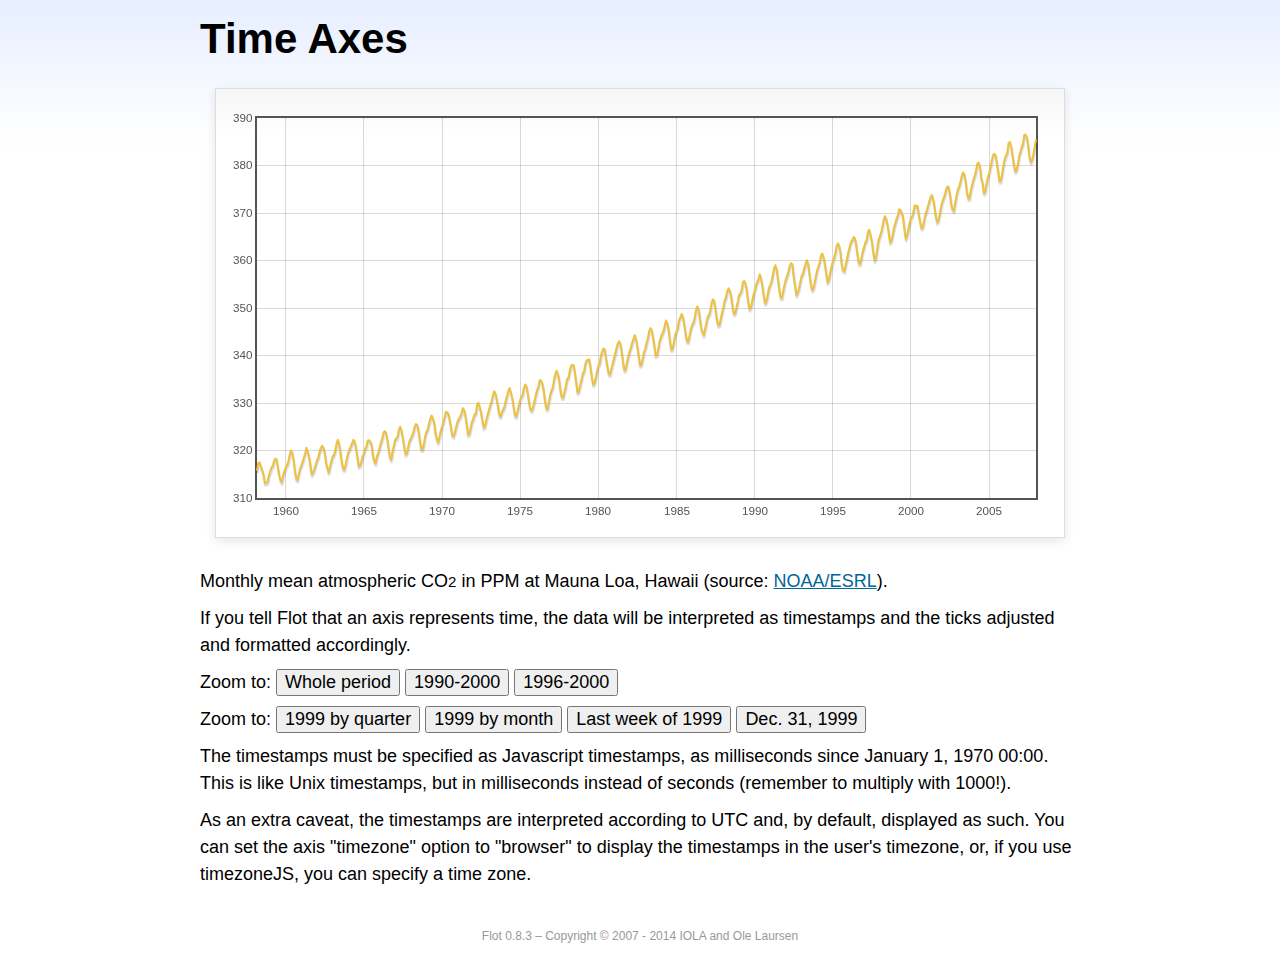
<file: js/flot/examples/axes-time/index.html>
<!DOCTYPE html PUBLIC "-//W3C//DTD HTML 4.01//EN" "http://www.w3.org/TR/html4/strict.dtd">
<html>
<head>
	<meta http-equiv="Content-Type" content="text/html; charset=utf-8">
	<title>Flot Examples: Time Axes</title>
	<link href="../examples.css" rel="stylesheet" type="text/css">
	<!--[if lte IE 8]><script language="javascript" type="text/javascript" src="../../excanvas.min.js"></script><![endif]-->
	<script language="javascript" type="text/javascript" src="../../jquery.js"></script>
	<script language="javascript" type="text/javascript" src="../../jquery.flot.js"></script>
	<script language="javascript" type="text/javascript" src="../../jquery.flot.time.js"></script>
	<script type="text/javascript">

	$(function() {

		var d = [[-373597200000, 315.71], [-370918800000, 317.45], [-368326800000, 317.50], [-363056400000, 315.86], [-360378000000, 314.93], [-357699600000, 313.19], [-352429200000, 313.34], [-349837200000, 314.67], [-347158800000, 315.58], [-344480400000, 316.47], [-342061200000, 316.65], [-339382800000, 317.71], [-336790800000, 318.29], [-334112400000, 318.16], [-331520400000, 316.55], [-328842000000, 314.80], [-326163600000, 313.84], [-323571600000, 313.34], [-320893200000, 314.81], [-318301200000, 315.59], [-315622800000, 316.43], [-312944400000, 316.97], [-310438800000, 317.58], [-307760400000, 319.03], [-305168400000, 320.03], [-302490000000, 319.59], [-299898000000, 318.18], [-297219600000, 315.91], [-294541200000, 314.16], [-291949200000, 313.83], [-289270800000, 315.00], [-286678800000, 316.19], [-284000400000, 316.89], [-281322000000, 317.70], [-278902800000, 318.54], [-276224400000, 319.48], [-273632400000, 320.58], [-270954000000, 319.78], [-268362000000, 318.58], [-265683600000, 316.79], [-263005200000, 314.99], [-260413200000, 315.31], [-257734800000, 316.10], [-255142800000, 317.01], [-252464400000, 317.94], [-249786000000, 318.56], [-247366800000, 319.69], [-244688400000, 320.58], [-242096400000, 321.01], [-239418000000, 320.61], [-236826000000, 319.61], [-234147600000, 317.40], [-231469200000, 316.26], [-228877200000, 315.42], [-226198800000, 316.69], [-223606800000, 317.69], [-220928400000, 318.74], [-218250000000, 319.08], [-215830800000, 319.86], [-213152400000, 321.39], [-210560400000, 322.24], [-207882000000, 321.47], [-205290000000, 319.74], [-202611600000, 317.77], [-199933200000, 316.21], [-197341200000, 315.99], [-194662800000, 317.07], [-192070800000, 318.36], [-189392400000, 319.57], [-178938000000, 322.23], [-176259600000, 321.89], [-173667600000, 320.44], [-170989200000, 318.70], [-168310800000, 316.70], [-165718800000, 316.87], [-163040400000, 317.68], [-160448400000, 318.71], [-157770000000, 319.44], [-155091600000, 320.44], [-152672400000, 320.89], [-149994000000, 322.13], [-147402000000, 322.16], [-144723600000, 321.87], [-142131600000, 321.21], [-139453200000, 318.87], [-136774800000, 317.81], [-134182800000, 317.30], [-131504400000, 318.87], [-128912400000, 319.42], [-126234000000, 320.62], [-123555600000, 321.59], [-121136400000, 322.39], [-118458000000, 323.70], [-115866000000, 324.07], [-113187600000, 323.75], [-110595600000, 322.40], [-107917200000, 320.37], [-105238800000, 318.64], [-102646800000, 318.10], [-99968400000, 319.79], [-97376400000, 321.03], [-94698000000, 322.33], [-92019600000, 322.50], [-89600400000, 323.04], [-86922000000, 324.42], [-84330000000, 325.00], [-81651600000, 324.09], [-79059600000, 322.55], [-76381200000, 320.92], [-73702800000, 319.26], [-71110800000, 319.39], [-68432400000, 320.72], [-65840400000, 321.96], [-63162000000, 322.57], [-60483600000, 323.15], [-57978000000, 323.89], [-55299600000, 325.02], [-52707600000, 325.57], [-50029200000, 325.36], [-47437200000, 324.14], [-44758800000, 322.11], [-42080400000, 320.33], [-39488400000, 320.25], [-36810000000, 321.32], [-34218000000, 322.90], [-31539600000, 324.00], [-28861200000, 324.42], [-26442000000, 325.64], [-23763600000, 326.66], [-21171600000, 327.38], [-18493200000, 326.70], [-15901200000, 325.89], [-13222800000, 323.67], [-10544400000, 322.38], [-7952400000, 321.78], [-5274000000, 322.85], [-2682000000, 324.12], [-3600000, 325.06], [2674800000, 325.98], [5094000000, 326.93], [7772400000, 328.13], [10364400000, 328.07], [13042800000, 327.66], [15634800000, 326.35], [18313200000, 324.69], [20991600000, 323.10], [23583600000, 323.07], [26262000000, 324.01], [28854000000, 325.13], [31532400000, 326.17], [34210800000, 326.68], [36630000000, 327.18], [39308400000, 327.78], [41900400000, 328.92], [44578800000, 328.57], [47170800000, 327.37], [49849200000, 325.43], [52527600000, 323.36], [55119600000, 323.56], [57798000000, 324.80], [60390000000, 326.01], [63068400000, 326.77], [65746800000, 327.63], [68252400000, 327.75], [70930800000, 329.72], [73522800000, 330.07], [76201200000, 329.09], [78793200000, 328.05], [81471600000, 326.32], [84150000000, 324.84], [86742000000, 325.20], [89420400000, 326.50], [92012400000, 327.55], [94690800000, 328.54], [97369200000, 329.56], [99788400000, 330.30], [102466800000, 331.50], [105058800000, 332.48], [107737200000, 332.07], [110329200000, 330.87], [113007600000, 329.31], [115686000000, 327.51], [118278000000, 327.18], [120956400000, 328.16], [123548400000, 328.64], [126226800000, 329.35], [128905200000, 330.71], [131324400000, 331.48], [134002800000, 332.65], [136594800000, 333.16], [139273200000, 332.06], [141865200000, 330.99], [144543600000, 329.17], [147222000000, 327.41], [149814000000, 327.20], [152492400000, 328.33], [155084400000, 329.50], [157762800000, 330.68], [160441200000, 331.41], [162860400000, 331.85], [165538800000, 333.29], [168130800000, 333.91], [170809200000, 333.40], [173401200000, 331.78], [176079600000, 329.88], [178758000000, 328.57], [181350000000, 328.46], [184028400000, 329.26], [189298800000, 331.71], [191977200000, 332.76], [194482800000, 333.48], [197161200000, 334.78], [199753200000, 334.78], [202431600000, 334.17], [205023600000, 332.78], [207702000000, 330.64], [210380400000, 328.95], [212972400000, 328.77], [215650800000, 330.23], [218242800000, 331.69], [220921200000, 332.70], [223599600000, 333.24], [226018800000, 334.96], [228697200000, 336.04], [231289200000, 336.82], [233967600000, 336.13], [236559600000, 334.73], [239238000000, 332.52], [241916400000, 331.19], [244508400000, 331.19], [247186800000, 332.35], [249778800000, 333.47], [252457200000, 335.11], [255135600000, 335.26], [257554800000, 336.60], [260233200000, 337.77], [262825200000, 338.00], [265503600000, 337.99], [268095600000, 336.48], [270774000000, 334.37], [273452400000, 332.27], [276044400000, 332.41], [278722800000, 333.76], [281314800000, 334.83], [283993200000, 336.21], [286671600000, 336.64], [289090800000, 338.12], [291769200000, 339.02], [294361200000, 339.02], [297039600000, 339.20], [299631600000, 337.58], [302310000000, 335.55], [304988400000, 333.89], [307580400000, 334.14], [310258800000, 335.26], [312850800000, 336.71], [315529200000, 337.81], [318207600000, 338.29], [320713200000, 340.04], [323391600000, 340.86], [325980000000, 341.47], [328658400000, 341.26], [331250400000, 339.29], [333928800000, 337.60], [336607200000, 336.12], [339202800000, 336.08], [341881200000, 337.22], [344473200000, 338.34], [347151600000, 339.36], [349830000000, 340.51], [352249200000, 341.57], [354924000000, 342.56], [357516000000, 343.01], [360194400000, 342.47], [362786400000, 340.71], [365464800000, 338.52], [368143200000, 336.96], [370738800000, 337.13], [373417200000, 338.58], [376009200000, 339.89], [378687600000, 340.93], [381366000000, 341.69], [383785200000, 342.69], [389052000000, 344.30], [391730400000, 343.43], [394322400000, 341.88], [397000800000, 339.89], [399679200000, 337.95], [402274800000, 338.10], [404953200000, 339.27], [407545200000, 340.67], [410223600000, 341.42], [412902000000, 342.68], [415321200000, 343.46], [417996000000, 345.10], [420588000000, 345.76], [423266400000, 345.36], [425858400000, 343.91], [428536800000, 342.05], [431215200000, 340.00], [433810800000, 340.12], [436489200000, 341.33], [439081200000, 342.94], [441759600000, 343.87], [444438000000, 344.60], [446943600000, 345.20], [452210400000, 347.36], [454888800000, 346.74], [457480800000, 345.41], [460159200000, 343.01], [462837600000, 341.23], [465433200000, 341.52], [468111600000, 342.86], [470703600000, 344.41], [473382000000, 345.09], [476060400000, 345.89], [478479600000, 347.49], [481154400000, 348.00], [483746400000, 348.75], [486424800000, 348.19], [489016800000, 346.54], [491695200000, 344.63], [494373600000, 343.03], [496969200000, 342.92], [499647600000, 344.24], [502239600000, 345.62], [504918000000, 346.43], [507596400000, 346.94], [510015600000, 347.88], [512690400000, 349.57], [515282400000, 350.35], [517960800000, 349.72], [520552800000, 347.78], [523231200000, 345.86], [525909600000, 344.84], [528505200000, 344.32], [531183600000, 345.67], [533775600000, 346.88], [536454000000, 348.19], [539132400000, 348.55], [541551600000, 349.52], [544226400000, 351.12], [546818400000, 351.84], [549496800000, 351.49], [552088800000, 349.82], [554767200000, 347.63], [557445600000, 346.38], [560041200000, 346.49], [562719600000, 347.75], [565311600000, 349.03], [567990000000, 350.20], [570668400000, 351.61], [573174000000, 352.22], [575848800000, 353.53], [578440800000, 354.14], [581119200000, 353.62], [583711200000, 352.53], [586389600000, 350.41], [589068000000, 348.84], [591663600000, 348.94], [594342000000, 350.04], [596934000000, 351.29], [599612400000, 352.72], [602290800000, 353.10], [604710000000, 353.65], [607384800000, 355.43], [609976800000, 355.70], [612655200000, 355.11], [615247200000, 353.79], [617925600000, 351.42], [620604000000, 349.81], [623199600000, 350.11], [625878000000, 351.26], [628470000000, 352.63], [631148400000, 353.64], [633826800000, 354.72], [636246000000, 355.49], [638920800000, 356.09], [641512800000, 357.08], [644191200000, 356.11], [646783200000, 354.70], [649461600000, 352.68], [652140000000, 351.05], [654735600000, 351.36], [657414000000, 352.81], [660006000000, 354.22], [662684400000, 354.85], [665362800000, 355.66], [667782000000, 357.04], [670456800000, 358.40], [673048800000, 359.00], [675727200000, 357.99], [678319200000, 356.00], [680997600000, 353.78], [683676000000, 352.20], [686271600000, 352.22], [688950000000, 353.70], [691542000000, 354.98], [694220400000, 356.09], [696898800000, 356.85], [699404400000, 357.73], [702079200000, 358.91], [704671200000, 359.45], [707349600000, 359.19], [709941600000, 356.72], [712620000000, 354.79], [715298400000, 352.79], [717894000000, 353.20], [720572400000, 354.15], [723164400000, 355.39], [725842800000, 356.77], [728521200000, 357.17], [730940400000, 358.26], [733615200000, 359.16], [736207200000, 360.07], [738885600000, 359.41], [741477600000, 357.44], [744156000000, 355.30], [746834400000, 353.87], [749430000000, 354.04], [752108400000, 355.27], [754700400000, 356.70], [757378800000, 358.00], [760057200000, 358.81], [762476400000, 359.68], [765151200000, 361.13], [767743200000, 361.48], [770421600000, 360.60], [773013600000, 359.20], [775692000000, 357.23], [778370400000, 355.42], [780966000000, 355.89], [783644400000, 357.41], [786236400000, 358.74], [788914800000, 359.73], [791593200000, 360.61], [794012400000, 361.58], [796687200000, 363.05], [799279200000, 363.62], [801957600000, 363.03], [804549600000, 361.55], [807228000000, 358.94], [809906400000, 357.93], [812502000000, 357.80], [815180400000, 359.22], [817772400000, 360.44], [820450800000, 361.83], [823129200000, 362.95], [825634800000, 363.91], [828309600000, 364.28], [830901600000, 364.94], [833580000000, 364.70], [836172000000, 363.31], [838850400000, 361.15], [841528800000, 359.40], [844120800000, 359.34], [846802800000, 360.62], [849394800000, 361.96], [852073200000, 362.81], [854751600000, 363.87], [857170800000, 364.25], [859845600000, 366.02], [862437600000, 366.46], [865116000000, 365.32], [867708000000, 364.07], [870386400000, 361.95], [873064800000, 360.06], [875656800000, 360.49], [878338800000, 362.19], [880930800000, 364.12], [883609200000, 364.99], [886287600000, 365.82], [888706800000, 366.95], [891381600000, 368.42], [893973600000, 369.33], [896652000000, 368.78], [899244000000, 367.59], [901922400000, 365.84], [904600800000, 363.83], [907192800000, 364.18], [909874800000, 365.34], [912466800000, 366.93], [915145200000, 367.94], [917823600000, 368.82], [920242800000, 369.46], [922917600000, 370.77], [925509600000, 370.66], [928188000000, 370.10], [930780000000, 369.08], [933458400000, 366.66], [936136800000, 364.60], [938728800000, 365.17], [941410800000, 366.51], [944002800000, 367.89], [946681200000, 369.04], [949359600000, 369.35], [951865200000, 370.38], [954540000000, 371.63], [957132000000, 371.32], [959810400000, 371.53], [962402400000, 369.75], [965080800000, 368.23], [967759200000, 366.87], [970351200000, 366.94], [973033200000, 368.27], [975625200000, 369.64], [978303600000, 370.46], [980982000000, 371.44], [983401200000, 372.37], [986076000000, 373.33], [988668000000, 373.77], [991346400000, 373.09], [993938400000, 371.51], [996616800000, 369.55], [999295200000, 368.12], [1001887200000, 368.38], [1004569200000, 369.66], [1007161200000, 371.11], [1009839600000, 372.36], [1012518000000, 373.09], [1014937200000, 373.81], [1017612000000, 374.93], [1020204000000, 375.58], [1022882400000, 375.44], [1025474400000, 373.86], [1028152800000, 371.77], [1030831200000, 370.73], [1033423200000, 370.50], [1036105200000, 372.18], [1038697200000, 373.70], [1041375600000, 374.92], [1044054000000, 375.62], [1046473200000, 376.51], [1049148000000, 377.75], [1051740000000, 378.54], [1054418400000, 378.20], [1057010400000, 376.68], [1059688800000, 374.43], [1062367200000, 373.11], [1064959200000, 373.10], [1067641200000, 374.77], [1070233200000, 375.97], [1072911600000, 377.03], [1075590000000, 377.87], [1078095600000, 378.88], [1080770400000, 380.42], [1083362400000, 380.62], [1086040800000, 379.70], [1088632800000, 377.43], [1091311200000, 376.32], [1093989600000, 374.19], [1096581600000, 374.47], [1099263600000, 376.15], [1101855600000, 377.51], [1104534000000, 378.43], [1107212400000, 379.70], [1109631600000, 380.92], [1112306400000, 382.18], [1114898400000, 382.45], [1117576800000, 382.14], [1120168800000, 380.60], [1122847200000, 378.64], [1125525600000, 376.73], [1128117600000, 376.84], [1130799600000, 378.29], [1133391600000, 380.06], [1136070000000, 381.40], [1138748400000, 382.20], [1141167600000, 382.66], [1143842400000, 384.69], [1146434400000, 384.94], [1149112800000, 384.01], [1151704800000, 382.14], [1154383200000, 380.31], [1157061600000, 378.81], [1159653600000, 379.03], [1162335600000, 380.17], [1164927600000, 381.85], [1167606000000, 382.94], [1170284400000, 383.86], [1172703600000, 384.49], [1175378400000, 386.37], [1177970400000, 386.54], [1180648800000, 385.98], [1183240800000, 384.36], [1185919200000, 381.85], [1188597600000, 380.74], [1191189600000, 381.15], [1193871600000, 382.38], [1196463600000, 383.94], [1199142000000, 385.44]]; 

		$.plot("#placeholder", [d], {
			xaxis: { mode: "time" }
		});

		$("#whole").click(function () {
			$.plot("#placeholder", [d], {
				xaxis: { mode: "time" }
			});
		});

		$("#nineties").click(function () {
			$.plot("#placeholder", [d], {
				xaxis: {
					mode: "time",
					min: (new Date(1990, 0, 1)).getTime(),
					max: (new Date(2000, 0, 1)).getTime()
				}
			});
		});

		$("#latenineties").click(function () {
			$.plot("#placeholder", [d], {
				xaxis: {
					mode: "time",
					minTickSize: [1, "year"],
					min: (new Date(1996, 0, 1)).getTime(),
					max: (new Date(2000, 0, 1)).getTime()
				}
			});
		});

		$("#ninetyninequarters").click(function () {
			$.plot("#placeholder", [d], {
				xaxis: {
					mode: "time",
					minTickSize: [1, "quarter"],
					min: (new Date(1999, 0, 1)).getTime(),
					max: (new Date(2000, 0, 1)).getTime()
				}
			});
		});

		$("#ninetynine").click(function () {
			$.plot("#placeholder", [d], {
				xaxis: {
					mode: "time",
					minTickSize: [1, "month"],
					min: (new Date(1999, 0, 1)).getTime(),
					max: (new Date(2000, 0, 1)).getTime()
				}
			});
		});

		$("#lastweekninetynine").click(function () {
			$.plot("#placeholder", [d], {
				xaxis: {
					mode: "time",
					minTickSize: [1, "day"],
					min: (new Date(1999, 11, 25)).getTime(),
					max: (new Date(2000, 0, 1)).getTime(),
					timeformat: "%a"
				}
			});
		});

		$("#lastdayninetynine").click(function () {
			$.plot("#placeholder", [d], {
				xaxis: {
					mode: "time",
					minTickSize: [1, "hour"],
					min: (new Date(1999, 11, 31)).getTime(),
					max: (new Date(2000, 0, 1)).getTime(),
					twelveHourClock: true
				}
			});
		});

		// Add the Flot version string to the footer

		$("#footer").prepend("Flot " + $.plot.version + " &ndash; ");
	});

	</script>
</head>
<body>

	<div id="header">
		<h2>Time Axes</h2>
	</div>

	<div id="content">

		<div class="demo-container">
			<div id="placeholder" class="demo-placeholder"></div>
		</div>

		<p>Monthly mean atmospheric CO<sub>2</sub> in PPM at Mauna Loa, Hawaii (source: <a href="http://www.esrl.noaa.gov/gmd/ccgg/trends/">NOAA/ESRL</a>).</p>

		<p>If you tell Flot that an axis represents time, the data will be interpreted as timestamps and the ticks adjusted and formatted accordingly.</p>

		<p>Zoom to: <button id="whole">Whole period</button>
		<button id="nineties">1990-2000</button>
		<button id="latenineties">1996-2000</button></p>

		<p>Zoom to: <button id="ninetyninequarters">1999 by quarter</button>
		<button id="ninetynine">1999 by month</button>
		<button id="lastweekninetynine">Last week of 1999</button>
		<button id="lastdayninetynine">Dec. 31, 1999</button></p>

		<p>The timestamps must be specified as Javascript timestamps, as milliseconds since January 1, 1970 00:00. This is like Unix timestamps, but in milliseconds instead of seconds (remember to multiply with 1000!).</p>

		<p>As an extra caveat, the timestamps are interpreted according to UTC and, by default, displayed as such. You can set the axis "timezone" option to "browser" to display the timestamps in the user's timezone, or, if you use timezoneJS, you can specify a time zone.</p>

	</div>

	<div id="footer">
		Copyright &copy; 2007 - 2014 IOLA and Ole Laursen
	</div>

</body>
</html>
</file>
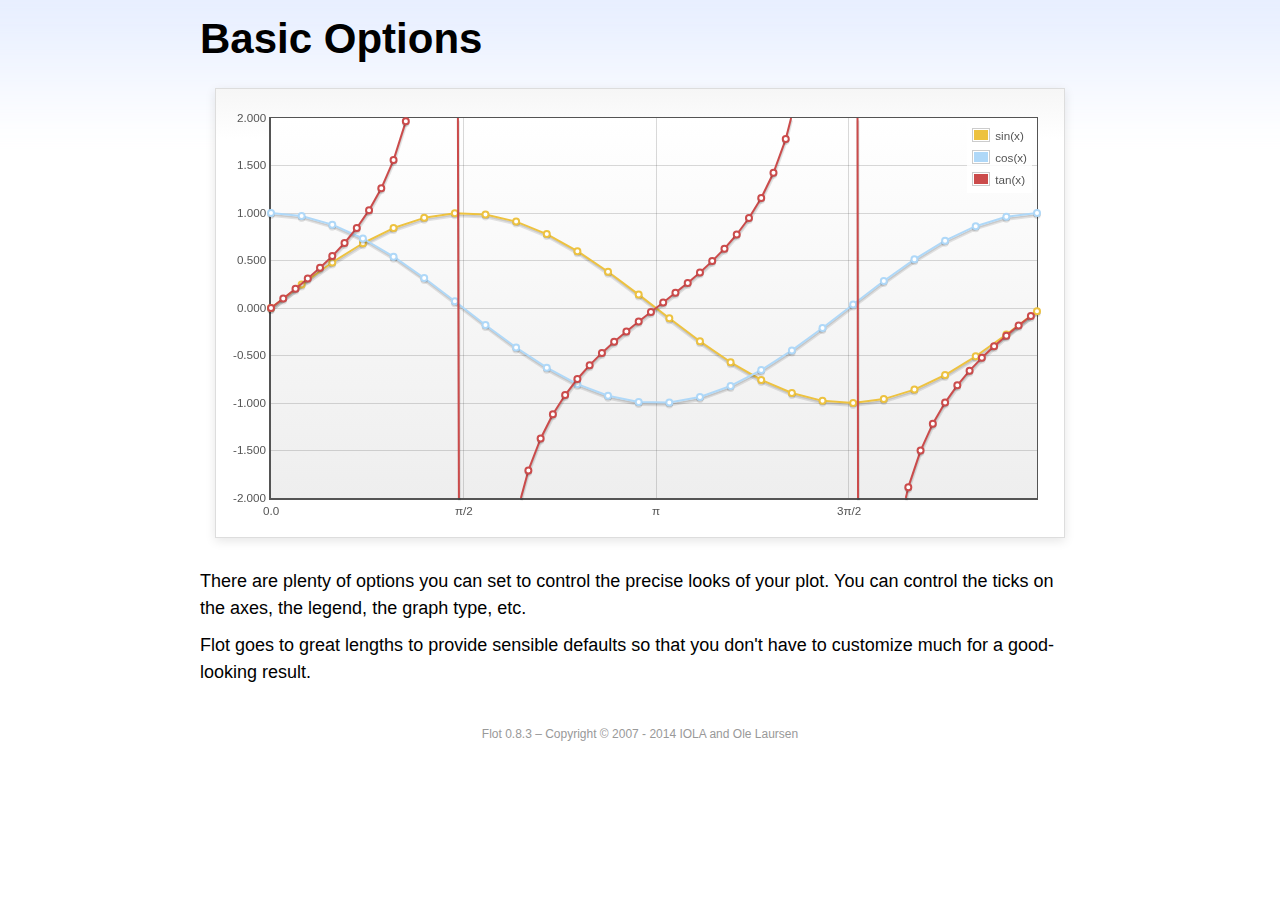
<file: js/flot/examples/basic-options/index.html>
<!DOCTYPE html PUBLIC "-//W3C//DTD HTML 4.01//EN" "http://www.w3.org/TR/html4/strict.dtd">
<html>
<head>
	<meta http-equiv="Content-Type" content="text/html; charset=utf-8">
	<title>Flot Examples: Basic Options</title>
	<link href="../examples.css" rel="stylesheet" type="text/css">
	<!--[if lte IE 8]><script language="javascript" type="text/javascript" src="../../excanvas.min.js"></script><![endif]-->
	<script language="javascript" type="text/javascript" src="../../jquery.js"></script>
	<script language="javascript" type="text/javascript" src="../../jquery.flot.js"></script>
	<script type="text/javascript">

	$(function () {

		var d1 = [];
		for (var i = 0; i < Math.PI * 2; i += 0.25) {
			d1.push([i, Math.sin(i)]);
		}

		var d2 = [];
		for (var i = 0; i < Math.PI * 2; i += 0.25) {
			d2.push([i, Math.cos(i)]);
		}

		var d3 = [];
		for (var i = 0; i < Math.PI * 2; i += 0.1) {
			d3.push([i, Math.tan(i)]);
		}

		$.plot("#placeholder", [
			{ label: "sin(x)", data: d1 },
			{ label: "cos(x)", data: d2 },
			{ label: "tan(x)", data: d3 }
		], {
			series: {
				lines: { show: true },
				points: { show: true }
			},
			xaxis: {
				ticks: [
					0, [ Math.PI/2, "\u03c0/2" ], [ Math.PI, "\u03c0" ],
					[ Math.PI * 3/2, "3\u03c0/2" ], [ Math.PI * 2, "2\u03c0" ]
				]
			},
			yaxis: {
				ticks: 10,
				min: -2,
				max: 2,
				tickDecimals: 3
			},
			grid: {
				backgroundColor: { colors: [ "#fff", "#eee" ] },
				borderWidth: {
					top: 1,
					right: 1,
					bottom: 2,
					left: 2
				}
			}
		});

		// Add the Flot version string to the footer

		$("#footer").prepend("Flot " + $.plot.version + " &ndash; ");
	});

	</script>
</head>
<body>

	<div id="header">
		<h2>Basic Options</h2>
	</div>

	<div id="content">

		<div class="demo-container">
			<div id="placeholder" class="demo-placeholder"></div>
		</div>

		<p>There are plenty of options you can set to control the precise looks of your plot. You can control the ticks on the axes, the legend, the graph type, etc.</p>

		<p>Flot goes to great lengths to provide sensible defaults so that you don't have to customize much for a good-looking result.</p>

	</div>

	<div id="footer">
		Copyright &copy; 2007 - 2014 IOLA and Ole Laursen
	</div>

</body>
</html>
</file>
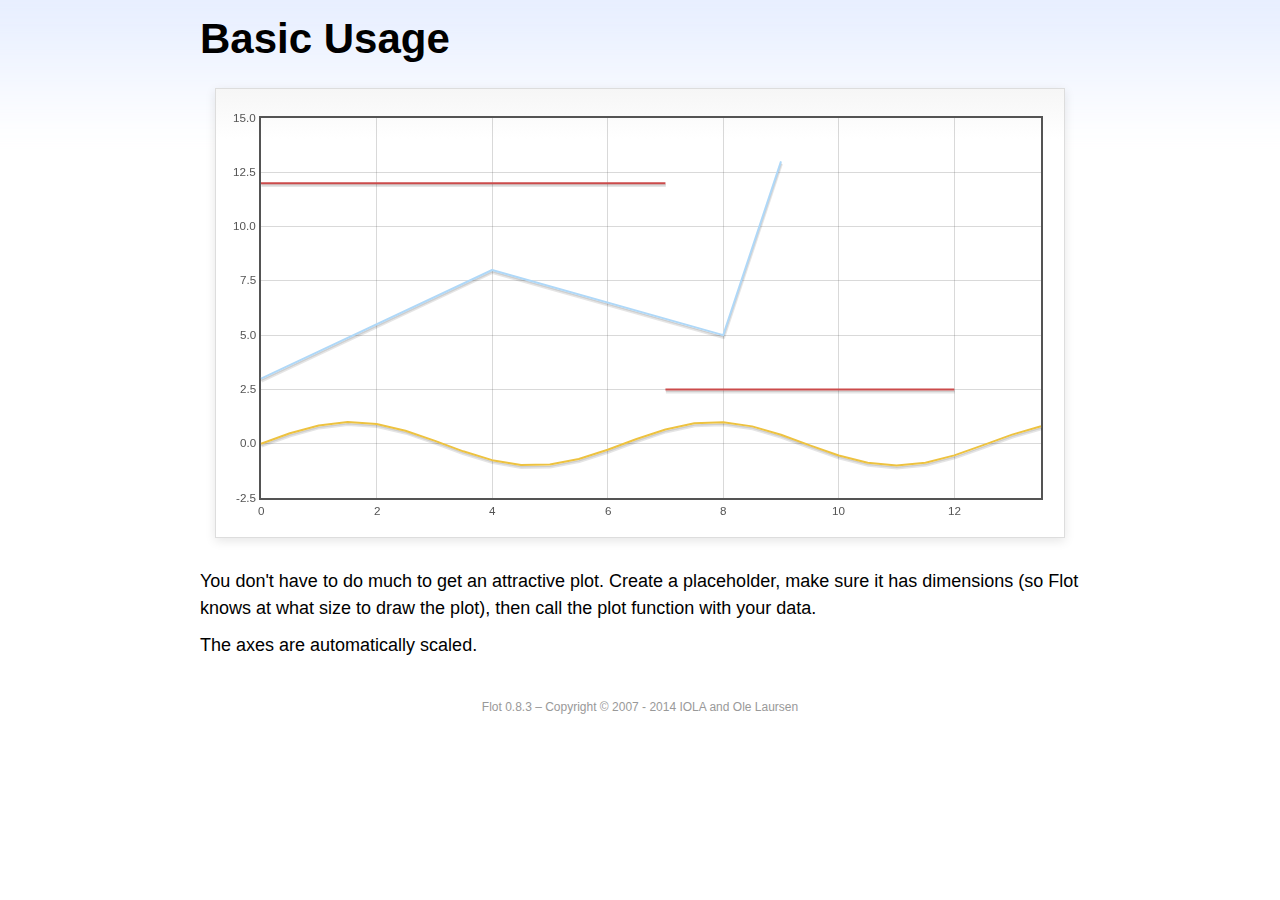
<file: js/flot/examples/basic-usage/index.html>
<!DOCTYPE html PUBLIC "-//W3C//DTD HTML 4.01//EN" "http://www.w3.org/TR/html4/strict.dtd">
<html>
<head>
	<meta http-equiv="Content-Type" content="text/html; charset=utf-8">
	<title>Flot Examples: Basic Usage</title>
	<link href="../examples.css" rel="stylesheet" type="text/css">
	<!--[if lte IE 8]><script language="javascript" type="text/javascript" src="../../excanvas.min.js"></script><![endif]-->
	<script language="javascript" type="text/javascript" src="../../jquery.js"></script>
	<script language="javascript" type="text/javascript" src="../../jquery.flot.js"></script>
	<script type="text/javascript">

	$(function() {

		var d1 = [];
		for (var i = 0; i < 14; i += 0.5) {
			d1.push([i, Math.sin(i)]);
		}

		var d2 = [[0, 3], [4, 8], [8, 5], [9, 13]];

		// A null signifies separate line segments

		var d3 = [[0, 12], [7, 12], null, [7, 2.5], [12, 2.5]];

		$.plot("#placeholder", [ d1, d2, d3 ]);

		// Add the Flot version string to the footer

		$("#footer").prepend("Flot " + $.plot.version + " &ndash; ");
	});

	</script>
</head>
<body>

	<div id="header">
		<h2>Basic Usage</h2>
	</div>

	<div id="content">

		<div class="demo-container">
			<div id="placeholder" class="demo-placeholder"></div>
		</div>

		<p>You don't have to do much to get an attractive plot.  Create a placeholder, make sure it has dimensions (so Flot knows at what size to draw the plot), then call the plot function with your data.</p>

		<p>The axes are automatically scaled.</p>

	</div>

	<div id="footer">
		Copyright &copy; 2007 - 2014 IOLA and Ole Laursen
	</div>

</body>
</html>
</file>
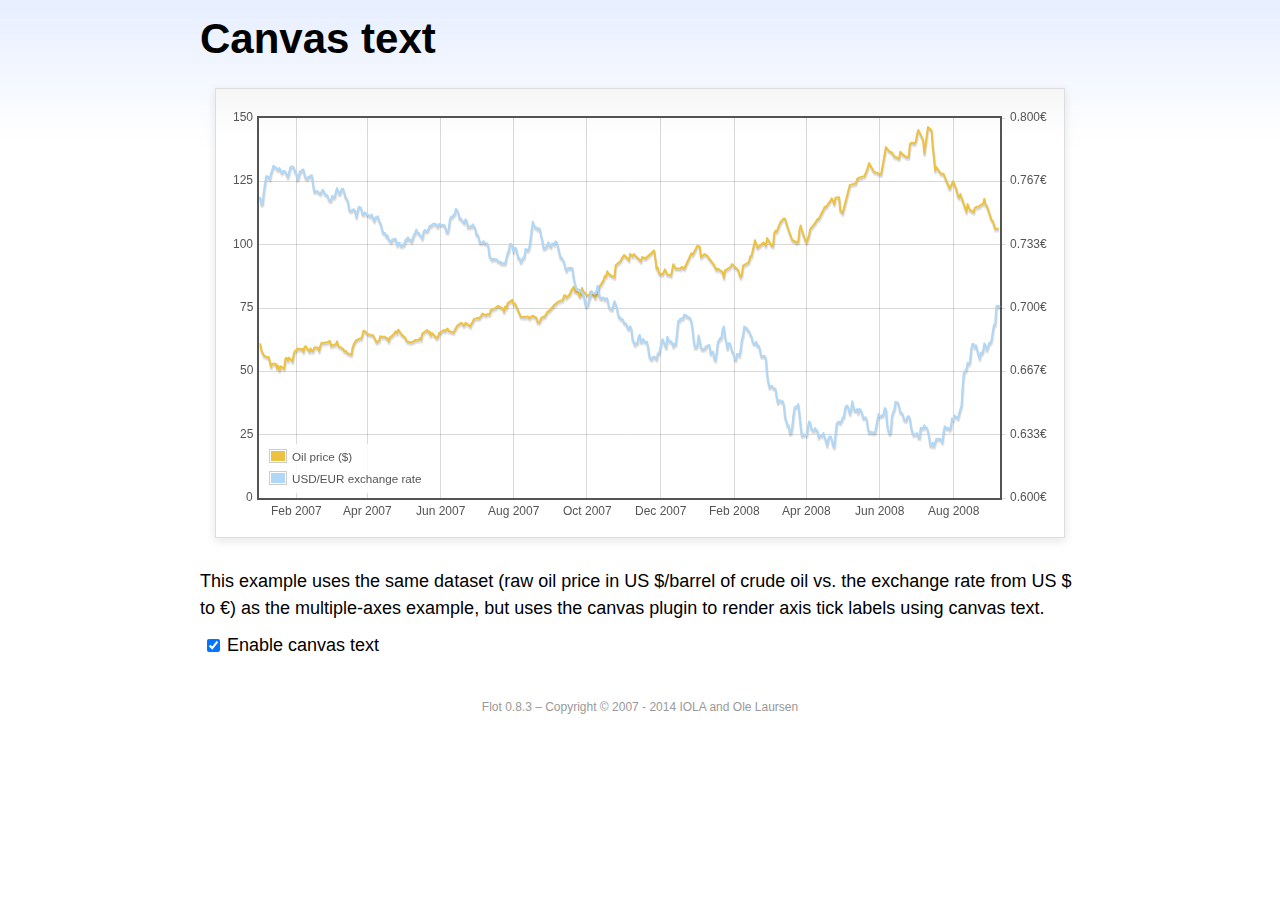
<file: js/flot/examples/canvas/index.html>
<!DOCTYPE html PUBLIC "-//W3C//DTD HTML 4.01//EN" "http://www.w3.org/TR/html4/strict.dtd">
<html>
<head>
	<meta http-equiv="Content-Type" content="text/html; charset=utf-8">
	<title>Flot Examples: Canvas text</title>
	<link href="../examples.css" rel="stylesheet" type="text/css">
	<!--[if lte IE 8]><script language="javascript" type="text/javascript" src="../../excanvas.min.js"></script><![endif]-->
	<script language="javascript" type="text/javascript" src="../../jquery.js"></script>
	<script language="javascript" type="text/javascript" src="../../jquery.flot.js"></script>
	<script language="javascript" type="text/javascript" src="../../jquery.flot.time.js"></script>
	<script language="javascript" type="text/javascript" src="../../jquery.flot.canvas.js"></script>
	<script type="text/javascript">

	$(function() {

		var oilPrices = [[1167692400000,61.05], [1167778800000,58.32], [1167865200000,57.35], [1167951600000,56.31], [1168210800000,55.55], [1168297200000,55.64], [1168383600000,54.02], [1168470000000,51.88], [1168556400000,52.99], [1168815600000,52.99], [1168902000000,51.21], [1168988400000,52.24], [1169074800000,50.48], [1169161200000,51.99], [1169420400000,51.13], [1169506800000,55.04], [1169593200000,55.37], [1169679600000,54.23], [1169766000000,55.42], [1170025200000,54.01], [1170111600000,56.97], [1170198000000,58.14], [1170284400000,58.14], [1170370800000,59.02], [1170630000000,58.74], [1170716400000,58.88], [1170802800000,57.71], [1170889200000,59.71], [1170975600000,59.89], [1171234800000,57.81], [1171321200000,59.06], [1171407600000,58.00], [1171494000000,57.99], [1171580400000,59.39], [1171839600000,59.39], [1171926000000,58.07], [1172012400000,60.07], [1172098800000,61.14], [1172444400000,61.39], [1172530800000,61.46], [1172617200000,61.79], [1172703600000,62.00], [1172790000000,60.07], [1173135600000,60.69], [1173222000000,61.82], [1173308400000,60.05], [1173654000000,58.91], [1173740400000,57.93], [1173826800000,58.16], [1173913200000,57.55], [1173999600000,57.11], [1174258800000,56.59], [1174345200000,59.61], [1174518000000,61.69], [1174604400000,62.28], [1174860000000,62.91], [1174946400000,62.93], [1175032800000,64.03], [1175119200000,66.03], [1175205600000,65.87], [1175464800000,64.64], [1175637600000,64.38], [1175724000000,64.28], [1175810400000,64.28], [1176069600000,61.51], [1176156000000,61.89], [1176242400000,62.01], [1176328800000,63.85], [1176415200000,63.63], [1176674400000,63.61], [1176760800000,63.10], [1176847200000,63.13], [1176933600000,61.83], [1177020000000,63.38], [1177279200000,64.58], [1177452000000,65.84], [1177538400000,65.06], [1177624800000,66.46], [1177884000000,64.40], [1178056800000,63.68], [1178143200000,63.19], [1178229600000,61.93], [1178488800000,61.47], [1178575200000,61.55], [1178748000000,61.81], [1178834400000,62.37], [1179093600000,62.46], [1179180000000,63.17], [1179266400000,62.55], [1179352800000,64.94], [1179698400000,66.27], [1179784800000,65.50], [1179871200000,65.77], [1179957600000,64.18], [1180044000000,65.20], [1180389600000,63.15], [1180476000000,63.49], [1180562400000,65.08], [1180908000000,66.30], [1180994400000,65.96], [1181167200000,66.93], [1181253600000,65.98], [1181599200000,65.35], [1181685600000,66.26], [1181858400000,68.00], [1182117600000,69.09], [1182204000000,69.10], [1182290400000,68.19], [1182376800000,68.19], [1182463200000,69.14], [1182722400000,68.19], [1182808800000,67.77], [1182895200000,68.97], [1182981600000,69.57], [1183068000000,70.68], [1183327200000,71.09], [1183413600000,70.92], [1183586400000,71.81], [1183672800000,72.81], [1183932000000,72.19], [1184018400000,72.56], [1184191200000,72.50], [1184277600000,74.15], [1184623200000,75.05], [1184796000000,75.92], [1184882400000,75.57], [1185141600000,74.89], [1185228000000,73.56], [1185314400000,75.57], [1185400800000,74.95], [1185487200000,76.83], [1185832800000,78.21], [1185919200000,76.53], [1186005600000,76.86], [1186092000000,76.00], [1186437600000,71.59], [1186696800000,71.47], [1186956000000,71.62], [1187042400000,71.00], [1187301600000,71.98], [1187560800000,71.12], [1187647200000,69.47], [1187733600000,69.26], [1187820000000,69.83], [1187906400000,71.09], [1188165600000,71.73], [1188338400000,73.36], [1188511200000,74.04], [1188856800000,76.30], [1189116000000,77.49], [1189461600000,78.23], [1189548000000,79.91], [1189634400000,80.09], [1189720800000,79.10], [1189980000000,80.57], [1190066400000,81.93], [1190239200000,83.32], [1190325600000,81.62], [1190584800000,80.95], [1190671200000,79.53], [1190757600000,80.30], [1190844000000,82.88], [1190930400000,81.66], [1191189600000,80.24], [1191276000000,80.05], [1191362400000,79.94], [1191448800000,81.44], [1191535200000,81.22], [1191794400000,79.02], [1191880800000,80.26], [1191967200000,80.30], [1192053600000,83.08], [1192140000000,83.69], [1192399200000,86.13], [1192485600000,87.61], [1192572000000,87.40], [1192658400000,89.47], [1192744800000,88.60], [1193004000000,87.56], [1193090400000,87.56], [1193176800000,87.10], [1193263200000,91.86], [1193612400000,93.53], [1193698800000,94.53], [1193871600000,95.93], [1194217200000,93.98], [1194303600000,96.37], [1194476400000,95.46], [1194562800000,96.32], [1195081200000,93.43], [1195167600000,95.10], [1195426800000,94.64], [1195513200000,95.10], [1196031600000,97.70], [1196118000000,94.42], [1196204400000,90.62], [1196290800000,91.01], [1196377200000,88.71], [1196636400000,88.32], [1196809200000,90.23], [1196982000000,88.28], [1197241200000,87.86], [1197327600000,90.02], [1197414000000,92.25], [1197586800000,90.63], [1197846000000,90.63], [1197932400000,90.49], [1198018800000,91.24], [1198105200000,91.06], [1198191600000,90.49], [1198710000000,96.62], [1198796400000,96.00], [1199142000000,99.62], [1199314800000,99.18], [1199401200000,95.09], [1199660400000,96.33], [1199833200000,95.67], [1200351600000,91.90], [1200438000000,90.84], [1200524400000,90.13], [1200610800000,90.57], [1200956400000,89.21], [1201042800000,86.99], [1201129200000,89.85], [1201474800000,90.99], [1201561200000,91.64], [1201647600000,92.33], [1201734000000,91.75], [1202079600000,90.02], [1202166000000,88.41], [1202252400000,87.14], [1202338800000,88.11], [1202425200000,91.77], [1202770800000,92.78], [1202857200000,93.27], [1202943600000,95.46], [1203030000000,95.46], [1203289200000,101.74], [1203462000000,98.81], [1203894000000,100.88], [1204066800000,99.64], [1204153200000,102.59], [1204239600000,101.84], [1204498800000,99.52], [1204585200000,99.52], [1204671600000,104.52], [1204758000000,105.47], [1204844400000,105.15], [1205103600000,108.75], [1205276400000,109.92], [1205362800000,110.33], [1205449200000,110.21], [1205708400000,105.68], [1205967600000,101.84], [1206313200000,100.86], [1206399600000,101.22], [1206486000000,105.90], [1206572400000,107.58], [1206658800000,105.62], [1206914400000,101.58], [1207000800000,100.98], [1207173600000,103.83], [1207260000000,106.23], [1207605600000,108.50], [1207778400000,110.11], [1207864800000,110.14], [1208210400000,113.79], [1208296800000,114.93], [1208383200000,114.86], [1208728800000,117.48], [1208815200000,118.30], [1208988000000,116.06], [1209074400000,118.52], [1209333600000,118.75], [1209420000000,113.46], [1209592800000,112.52], [1210024800000,121.84], [1210111200000,123.53], [1210197600000,123.69], [1210543200000,124.23], [1210629600000,125.80], [1210716000000,126.29], [1211148000000,127.05], [1211320800000,129.07], [1211493600000,132.19], [1211839200000,128.85], [1212357600000,127.76], [1212703200000,138.54], [1212962400000,136.80], [1213135200000,136.38], [1213308000000,134.86], [1213653600000,134.01], [1213740000000,136.68], [1213912800000,135.65], [1214172000000,134.62], [1214258400000,134.62], [1214344800000,134.62], [1214431200000,139.64], [1214517600000,140.21], [1214776800000,140.00], [1214863200000,140.97], [1214949600000,143.57], [1215036000000,145.29], [1215381600000,141.37], [1215468000000,136.04], [1215727200000,146.40], [1215986400000,145.18], [1216072800000,138.74], [1216159200000,134.60], [1216245600000,129.29], [1216332000000,130.65], [1216677600000,127.95], [1216850400000,127.95], [1217282400000,122.19], [1217455200000,124.08], [1217541600000,125.10], [1217800800000,121.41], [1217887200000,119.17], [1217973600000,118.58], [1218060000000,120.02], [1218405600000,114.45], [1218492000000,113.01], [1218578400000,116.00], [1218751200000,113.77], [1219010400000,112.87], [1219096800000,114.53], [1219269600000,114.98], [1219356000000,114.98], [1219701600000,116.27], [1219788000000,118.15], [1219874400000,115.59], [1219960800000,115.46], [1220306400000,109.71], [1220392800000,109.35], [1220565600000,106.23], [1220824800000,106.34]];

		var exchangeRates = [[1167606000000,0.7580], [1167692400000,0.7580], [1167778800000,0.75470], [1167865200000,0.75490], [1167951600000,0.76130], [1168038000000,0.76550], [1168124400000,0.76930], [1168210800000,0.76940], [1168297200000,0.76880], [1168383600000,0.76780], [1168470000000,0.77080], [1168556400000,0.77270], [1168642800000,0.77490], [1168729200000,0.77410], [1168815600000,0.77410], [1168902000000,0.77320], [1168988400000,0.77270], [1169074800000,0.77370], [1169161200000,0.77240], [1169247600000,0.77120], [1169334000000,0.7720], [1169420400000,0.77210], [1169506800000,0.77170], [1169593200000,0.77040], [1169679600000,0.7690], [1169766000000,0.77110], [1169852400000,0.7740], [1169938800000,0.77450], [1170025200000,0.77450], [1170111600000,0.7740], [1170198000000,0.77160], [1170284400000,0.77130], [1170370800000,0.76780], [1170457200000,0.76880], [1170543600000,0.77180], [1170630000000,0.77180], [1170716400000,0.77280], [1170802800000,0.77290], [1170889200000,0.76980], [1170975600000,0.76850], [1171062000000,0.76810], [1171148400000,0.7690], [1171234800000,0.7690], [1171321200000,0.76980], [1171407600000,0.76990], [1171494000000,0.76510], [1171580400000,0.76130], [1171666800000,0.76160], [1171753200000,0.76140], [1171839600000,0.76140], [1171926000000,0.76070], [1172012400000,0.76020], [1172098800000,0.76110], [1172185200000,0.76220], [1172271600000,0.76150], [1172358000000,0.75980], [1172444400000,0.75980], [1172530800000,0.75920], [1172617200000,0.75730], [1172703600000,0.75660], [1172790000000,0.75670], [1172876400000,0.75910], [1172962800000,0.75820], [1173049200000,0.75850], [1173135600000,0.76130], [1173222000000,0.76310], [1173308400000,0.76150], [1173394800000,0.760], [1173481200000,0.76130], [1173567600000,0.76270], [1173654000000,0.76270], [1173740400000,0.76080], [1173826800000,0.75830], [1173913200000,0.75750], [1173999600000,0.75620], [1174086000000,0.7520], [1174172400000,0.75120], [1174258800000,0.75120], [1174345200000,0.75170], [1174431600000,0.7520], [1174518000000,0.75110], [1174604400000,0.7480], [1174690800000,0.75090], [1174777200000,0.75310], [1174860000000,0.75310], [1174946400000,0.75270], [1175032800000,0.74980], [1175119200000,0.74930], [1175205600000,0.75040], [1175292000000,0.750], [1175378400000,0.74910], [1175464800000,0.74910], [1175551200000,0.74850], [1175637600000,0.74840], [1175724000000,0.74920], [1175810400000,0.74710], [1175896800000,0.74590], [1175983200000,0.74770], [1176069600000,0.74770], [1176156000000,0.74830], [1176242400000,0.74580], [1176328800000,0.74480], [1176415200000,0.7430], [1176501600000,0.73990], [1176588000000,0.73950], [1176674400000,0.73950], [1176760800000,0.73780], [1176847200000,0.73820], [1176933600000,0.73620], [1177020000000,0.73550], [1177106400000,0.73480], [1177192800000,0.73610], [1177279200000,0.73610], [1177365600000,0.73650], [1177452000000,0.73620], [1177538400000,0.73310], [1177624800000,0.73390], [1177711200000,0.73440], [1177797600000,0.73270], [1177884000000,0.73270], [1177970400000,0.73360], [1178056800000,0.73330], [1178143200000,0.73590], [1178229600000,0.73590], [1178316000000,0.73720], [1178402400000,0.7360], [1178488800000,0.7360], [1178575200000,0.7350], [1178661600000,0.73650], [1178748000000,0.73840], [1178834400000,0.73950], [1178920800000,0.74130], [1179007200000,0.73970], [1179093600000,0.73960], [1179180000000,0.73850], [1179266400000,0.73780], [1179352800000,0.73660], [1179439200000,0.740], [1179525600000,0.74110], [1179612000000,0.74060], [1179698400000,0.74050], [1179784800000,0.74140], [1179871200000,0.74310], [1179957600000,0.74310], [1180044000000,0.74380], [1180130400000,0.74430], [1180216800000,0.74430], [1180303200000,0.74430], [1180389600000,0.74340], [1180476000000,0.74290], [1180562400000,0.74420], [1180648800000,0.7440], [1180735200000,0.74390], [1180821600000,0.74370], [1180908000000,0.74370], [1180994400000,0.74290], [1181080800000,0.74030], [1181167200000,0.73990], [1181253600000,0.74180], [1181340000000,0.74680], [1181426400000,0.7480], [1181512800000,0.7480], [1181599200000,0.7490], [1181685600000,0.74940], [1181772000000,0.75220], [1181858400000,0.75150], [1181944800000,0.75020], [1182031200000,0.74720], [1182117600000,0.74720], [1182204000000,0.74620], [1182290400000,0.74550], [1182376800000,0.74490], [1182463200000,0.74670], [1182549600000,0.74580], [1182636000000,0.74270], [1182722400000,0.74270], [1182808800000,0.7430], [1182895200000,0.74290], [1182981600000,0.7440], [1183068000000,0.7430], [1183154400000,0.74220], [1183240800000,0.73880], [1183327200000,0.73880], [1183413600000,0.73690], [1183500000000,0.73450], [1183586400000,0.73450], [1183672800000,0.73450], [1183759200000,0.73520], [1183845600000,0.73410], [1183932000000,0.73410], [1184018400000,0.7340], [1184104800000,0.73240], [1184191200000,0.72720], [1184277600000,0.72640], [1184364000000,0.72550], [1184450400000,0.72580], [1184536800000,0.72580], [1184623200000,0.72560], [1184709600000,0.72570], [1184796000000,0.72470], [1184882400000,0.72430], [1184968800000,0.72440], [1185055200000,0.72350], [1185141600000,0.72350], [1185228000000,0.72350], [1185314400000,0.72350], [1185400800000,0.72620], [1185487200000,0.72880], [1185573600000,0.73010], [1185660000000,0.73370], [1185746400000,0.73370], [1185832800000,0.73240], [1185919200000,0.72970], [1186005600000,0.73170], [1186092000000,0.73150], [1186178400000,0.72880], [1186264800000,0.72630], [1186351200000,0.72630], [1186437600000,0.72420], [1186524000000,0.72530], [1186610400000,0.72640], [1186696800000,0.7270], [1186783200000,0.73120], [1186869600000,0.73050], [1186956000000,0.73050], [1187042400000,0.73180], [1187128800000,0.73580], [1187215200000,0.74090], [1187301600000,0.74540], [1187388000000,0.74370], [1187474400000,0.74240], [1187560800000,0.74240], [1187647200000,0.74150], [1187733600000,0.74190], [1187820000000,0.74140], [1187906400000,0.73770], [1187992800000,0.73550], [1188079200000,0.73150], [1188165600000,0.73150], [1188252000000,0.7320], [1188338400000,0.73320], [1188424800000,0.73460], [1188511200000,0.73280], [1188597600000,0.73230], [1188684000000,0.7340], [1188770400000,0.7340], [1188856800000,0.73360], [1188943200000,0.73510], [1189029600000,0.73460], [1189116000000,0.73210], [1189202400000,0.72940], [1189288800000,0.72660], [1189375200000,0.72660], [1189461600000,0.72540], [1189548000000,0.72420], [1189634400000,0.72130], [1189720800000,0.71970], [1189807200000,0.72090], [1189893600000,0.7210], [1189980000000,0.7210], [1190066400000,0.7210], [1190152800000,0.72090], [1190239200000,0.71590], [1190325600000,0.71330], [1190412000000,0.71050], [1190498400000,0.70990], [1190584800000,0.70990], [1190671200000,0.70930], [1190757600000,0.70930], [1190844000000,0.70760], [1190930400000,0.7070], [1191016800000,0.70490], [1191103200000,0.70120], [1191189600000,0.70110], [1191276000000,0.70190], [1191362400000,0.70460], [1191448800000,0.70630], [1191535200000,0.70890], [1191621600000,0.70770], [1191708000000,0.70770], [1191794400000,0.70770], [1191880800000,0.70910], [1191967200000,0.71180], [1192053600000,0.70790], [1192140000000,0.70530], [1192226400000,0.7050], [1192312800000,0.70550], [1192399200000,0.70550], [1192485600000,0.70450], [1192572000000,0.70510], [1192658400000,0.70510], [1192744800000,0.70170], [1192831200000,0.70], [1192917600000,0.69950], [1193004000000,0.69940], [1193090400000,0.70140], [1193176800000,0.70360], [1193263200000,0.70210], [1193349600000,0.70020], [1193436000000,0.69670], [1193522400000,0.6950], [1193612400000,0.6950], [1193698800000,0.69390], [1193785200000,0.6940], [1193871600000,0.69220], [1193958000000,0.69190], [1194044400000,0.69140], [1194130800000,0.68940], [1194217200000,0.68910], [1194303600000,0.69040], [1194390000000,0.6890], [1194476400000,0.68340], [1194562800000,0.68230], [1194649200000,0.68070], [1194735600000,0.68150], [1194822000000,0.68150], [1194908400000,0.68470], [1194994800000,0.68590], [1195081200000,0.68220], [1195167600000,0.68270], [1195254000000,0.68370], [1195340400000,0.68230], [1195426800000,0.68220], [1195513200000,0.68220], [1195599600000,0.67920], [1195686000000,0.67460], [1195772400000,0.67350], [1195858800000,0.67310], [1195945200000,0.67420], [1196031600000,0.67440], [1196118000000,0.67390], [1196204400000,0.67310], [1196290800000,0.67610], [1196377200000,0.67610], [1196463600000,0.67850], [1196550000000,0.68180], [1196636400000,0.68360], [1196722800000,0.68230], [1196809200000,0.68050], [1196895600000,0.67930], [1196982000000,0.68490], [1197068400000,0.68330], [1197154800000,0.68250], [1197241200000,0.68250], [1197327600000,0.68160], [1197414000000,0.67990], [1197500400000,0.68130], [1197586800000,0.68090], [1197673200000,0.68680], [1197759600000,0.69330], [1197846000000,0.69330], [1197932400000,0.69450], [1198018800000,0.69440], [1198105200000,0.69460], [1198191600000,0.69640], [1198278000000,0.69650], [1198364400000,0.69560], [1198450800000,0.69560], [1198537200000,0.6950], [1198623600000,0.69480], [1198710000000,0.69280], [1198796400000,0.68870], [1198882800000,0.68240], [1198969200000,0.67940], [1199055600000,0.67940], [1199142000000,0.68030], [1199228400000,0.68550], [1199314800000,0.68240], [1199401200000,0.67910], [1199487600000,0.67830], [1199574000000,0.67850], [1199660400000,0.67850], [1199746800000,0.67970], [1199833200000,0.680], [1199919600000,0.68030], [1200006000000,0.68050], [1200092400000,0.6760], [1200178800000,0.6770], [1200265200000,0.6770], [1200351600000,0.67360], [1200438000000,0.67260], [1200524400000,0.67640], [1200610800000,0.68210], [1200697200000,0.68310], [1200783600000,0.68420], [1200870000000,0.68420], [1200956400000,0.68870], [1201042800000,0.69030], [1201129200000,0.68480], [1201215600000,0.68240], [1201302000000,0.67880], [1201388400000,0.68140], [1201474800000,0.68140], [1201561200000,0.67970], [1201647600000,0.67690], [1201734000000,0.67650], [1201820400000,0.67330], [1201906800000,0.67290], [1201993200000,0.67580], [1202079600000,0.67580], [1202166000000,0.6750], [1202252400000,0.6780], [1202338800000,0.68330], [1202425200000,0.68560], [1202511600000,0.69030], [1202598000000,0.68960], [1202684400000,0.68960], [1202770800000,0.68820], [1202857200000,0.68790], [1202943600000,0.68620], [1203030000000,0.68520], [1203116400000,0.68230], [1203202800000,0.68130], [1203289200000,0.68130], [1203375600000,0.68220], [1203462000000,0.68020], [1203548400000,0.68020], [1203634800000,0.67840], [1203721200000,0.67480], [1203807600000,0.67470], [1203894000000,0.67470], [1203980400000,0.67480], [1204066800000,0.67330], [1204153200000,0.6650], [1204239600000,0.66110], [1204326000000,0.65830], [1204412400000,0.6590], [1204498800000,0.6590], [1204585200000,0.65810], [1204671600000,0.65780], [1204758000000,0.65740], [1204844400000,0.65320], [1204930800000,0.65020], [1205017200000,0.65140], [1205103600000,0.65140], [1205190000000,0.65070], [1205276400000,0.6510], [1205362800000,0.64890], [1205449200000,0.64240], [1205535600000,0.64060], [1205622000000,0.63820], [1205708400000,0.63820], [1205794800000,0.63410], [1205881200000,0.63440], [1205967600000,0.63780], [1206054000000,0.64390], [1206140400000,0.64780], [1206226800000,0.64810], [1206313200000,0.64810], [1206399600000,0.64940], [1206486000000,0.64380], [1206572400000,0.63770], [1206658800000,0.63290], [1206745200000,0.63360], [1206831600000,0.63330], [1206914400000,0.63330], [1207000800000,0.6330], [1207087200000,0.63710], [1207173600000,0.64030], [1207260000000,0.63960], [1207346400000,0.63640], [1207432800000,0.63560], [1207519200000,0.63560], [1207605600000,0.63680], [1207692000000,0.63570], [1207778400000,0.63540], [1207864800000,0.6320], [1207951200000,0.63320], [1208037600000,0.63280], [1208124000000,0.63310], [1208210400000,0.63420], [1208296800000,0.63210], [1208383200000,0.63020], [1208469600000,0.62780], [1208556000000,0.63080], [1208642400000,0.63240], [1208728800000,0.63240], [1208815200000,0.63070], [1208901600000,0.62770], [1208988000000,0.62690], [1209074400000,0.63350], [1209160800000,0.63920], [1209247200000,0.640], [1209333600000,0.64010], [1209420000000,0.63960], [1209506400000,0.64070], [1209592800000,0.64230], [1209679200000,0.64290], [1209765600000,0.64720], [1209852000000,0.64850], [1209938400000,0.64860], [1210024800000,0.64670], [1210111200000,0.64440], [1210197600000,0.64670], [1210284000000,0.65090], [1210370400000,0.64780], [1210456800000,0.64610], [1210543200000,0.64610], [1210629600000,0.64680], [1210716000000,0.64490], [1210802400000,0.6470], [1210888800000,0.64610], [1210975200000,0.64520], [1211061600000,0.64220], [1211148000000,0.64220], [1211234400000,0.64250], [1211320800000,0.64140], [1211407200000,0.63660], [1211493600000,0.63460], [1211580000000,0.6350], [1211666400000,0.63460], [1211752800000,0.63460], [1211839200000,0.63430], [1211925600000,0.63460], [1212012000000,0.63790], [1212098400000,0.64160], [1212184800000,0.64420], [1212271200000,0.64310], [1212357600000,0.64310], [1212444000000,0.64350], [1212530400000,0.6440], [1212616800000,0.64730], [1212703200000,0.64690], [1212789600000,0.63860], [1212876000000,0.63560], [1212962400000,0.6340], [1213048800000,0.63460], [1213135200000,0.6430], [1213221600000,0.64520], [1213308000000,0.64670], [1213394400000,0.65060], [1213480800000,0.65040], [1213567200000,0.65030], [1213653600000,0.64810], [1213740000000,0.64510], [1213826400000,0.6450], [1213912800000,0.64410], [1213999200000,0.64140], [1214085600000,0.64090], [1214172000000,0.64090], [1214258400000,0.64280], [1214344800000,0.64310], [1214431200000,0.64180], [1214517600000,0.63710], [1214604000000,0.63490], [1214690400000,0.63330], [1214776800000,0.63340], [1214863200000,0.63380], [1214949600000,0.63420], [1215036000000,0.6320], [1215122400000,0.63180], [1215208800000,0.6370], [1215295200000,0.63680], [1215381600000,0.63680], [1215468000000,0.63830], [1215554400000,0.63710], [1215640800000,0.63710], [1215727200000,0.63550], [1215813600000,0.6320], [1215900000000,0.62770], [1215986400000,0.62760], [1216072800000,0.62910], [1216159200000,0.62740], [1216245600000,0.62930], [1216332000000,0.63110], [1216418400000,0.6310], [1216504800000,0.63120], [1216591200000,0.63120], [1216677600000,0.63040], [1216764000000,0.62940], [1216850400000,0.63480], [1216936800000,0.63780], [1217023200000,0.63680], [1217109600000,0.63680], [1217196000000,0.63680], [1217282400000,0.6360], [1217368800000,0.6370], [1217455200000,0.64180], [1217541600000,0.64110], [1217628000000,0.64350], [1217714400000,0.64270], [1217800800000,0.64270], [1217887200000,0.64190], [1217973600000,0.64460], [1218060000000,0.64680], [1218146400000,0.64870], [1218232800000,0.65940], [1218319200000,0.66660], [1218405600000,0.66660], [1218492000000,0.66780], [1218578400000,0.67120], [1218664800000,0.67050], [1218751200000,0.67180], [1218837600000,0.67840], [1218924000000,0.68110], [1219010400000,0.68110], [1219096800000,0.67940], [1219183200000,0.68040], [1219269600000,0.67810], [1219356000000,0.67560], [1219442400000,0.67350], [1219528800000,0.67630], [1219615200000,0.67620], [1219701600000,0.67770], [1219788000000,0.68150], [1219874400000,0.68020], [1219960800000,0.6780], [1220047200000,0.67960], [1220133600000,0.68170], [1220220000000,0.68170], [1220306400000,0.68320], [1220392800000,0.68770], [1220479200000,0.69120], [1220565600000,0.69140], [1220652000000,0.70090], [1220738400000,0.70120], [1220824800000,0.7010], [1220911200000,0.70050]];

		var data = [
			{ data: oilPrices, label: "Oil price ($)" },
			{ data: exchangeRates, label: "USD/EUR exchange rate", yaxis: 2 }
		];

		var options = {
			canvas: true,
			xaxes: [ { mode: "time" } ],
			yaxes: [ { min: 0 }, {
				position: "right",
				alignTicksWithAxis: 1,
				tickFormatter: function(value, axis) {
					return value.toFixed(axis.tickDecimals) + "€";
				}
			} ],
			legend: { position: "sw" }
		}

		$.plot("#placeholder", data, options);

		$("input").change(function () {
			options.canvas = $(this).is(":checked");
			$.plot("#placeholder", data, options);
		});

		// Add the Flot version string to the footer

		$("#footer").prepend("Flot " + $.plot.version + " &ndash; ");
	});

	</script>
</head>
<body>

	<div id="header">
		<h2>Canvas text</h2>
	</div>

	<div id="content">

		<div class="demo-container">
			<div id="placeholder" class="demo-placeholder"></div>
		</div>

		<p>This example uses the same dataset (raw oil price in US $/barrel of crude oil vs. the exchange rate from US $ to €) as the multiple-axes example, but uses the canvas plugin to render axis tick labels using canvas text.</p>

		<p><input type="checkbox" checked="checked">Enable canvas text</input></p>

	</div>

	<div id="footer">
		Copyright &copy; 2007 - 2014 IOLA and Ole Laursen
	</div>

</body>
</html>
</file>
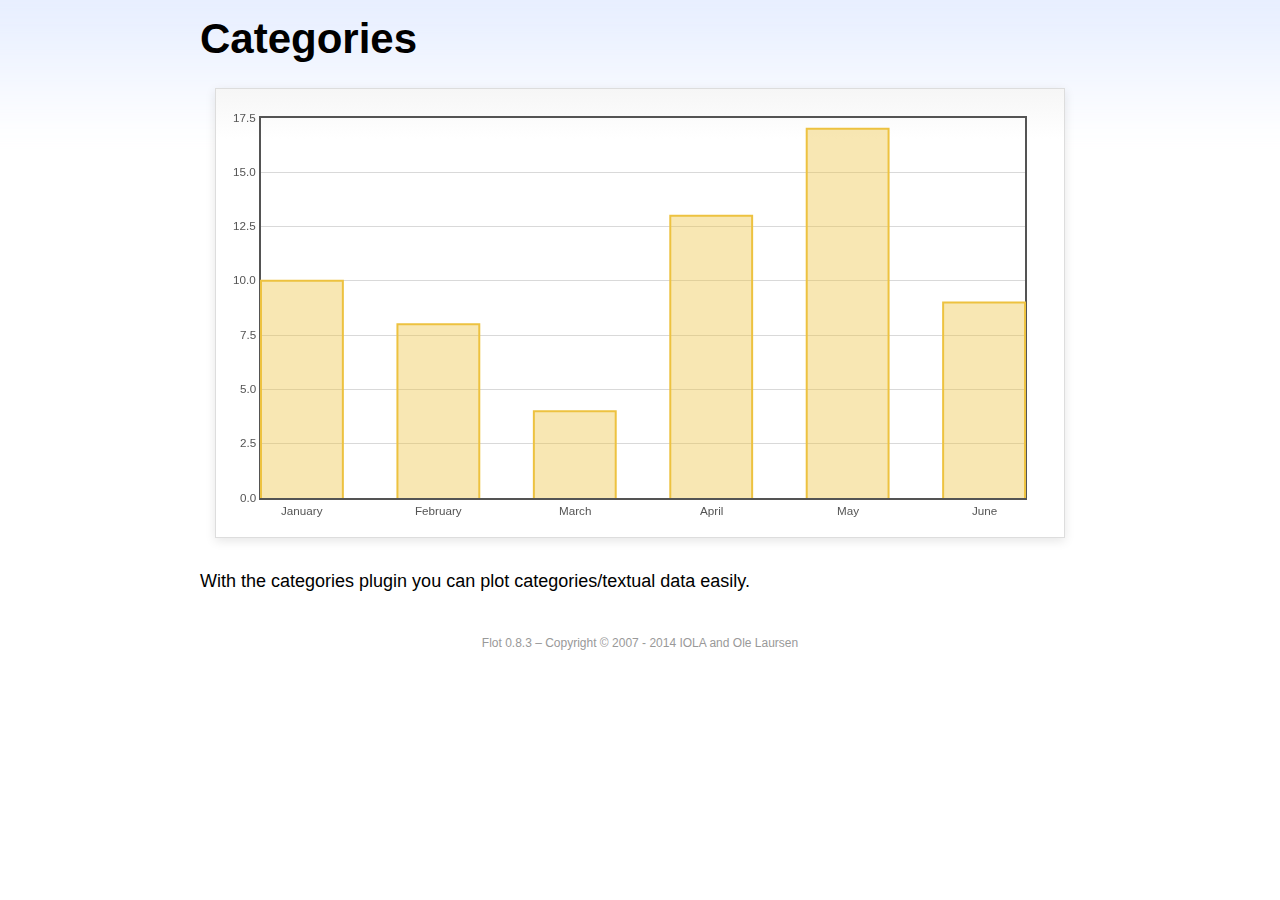
<file: js/flot/examples/categories/index.html>
<!DOCTYPE html PUBLIC "-//W3C//DTD HTML 4.01//EN" "http://www.w3.org/TR/html4/strict.dtd">
<html>
<head>
	<meta http-equiv="Content-Type" content="text/html; charset=utf-8">
	<title>Flot Examples: Categories</title>
	<link href="../examples.css" rel="stylesheet" type="text/css">
	<!--[if lte IE 8]><script language="javascript" type="text/javascript" src="../../excanvas.min.js"></script><![endif]-->
	<script language="javascript" type="text/javascript" src="../../jquery.js"></script>
	<script language="javascript" type="text/javascript" src="../../jquery.flot.js"></script>
	<script language="javascript" type="text/javascript" src="../../jquery.flot.categories.js"></script>
	<script type="text/javascript">

	$(function() {

		var data = [ ["January", 10], ["February", 8], ["March", 4], ["April", 13], ["May", 17], ["June", 9] ];

		$.plot("#placeholder", [ data ], {
			series: {
				bars: {
					show: true,
					barWidth: 0.6,
					align: "center"
				}
			},
			xaxis: {
				mode: "categories",
				tickLength: 0
			}
		});

		// Add the Flot version string to the footer

		$("#footer").prepend("Flot " + $.plot.version + " &ndash; ");
	});

	</script>
</head>
<body>

	<div id="header">
		<h2>Categories</h2>
	</div>

	<div id="content">

		<div class="demo-container">
			<div id="placeholder" class="demo-placeholder"></div>
		</div>

		<p>With the categories plugin you can plot categories/textual data easily.</p>

	</div>

	<div id="footer">
		Copyright &copy; 2007 - 2014 IOLA and Ole Laursen
	</div>

</body>
</html>
</file>
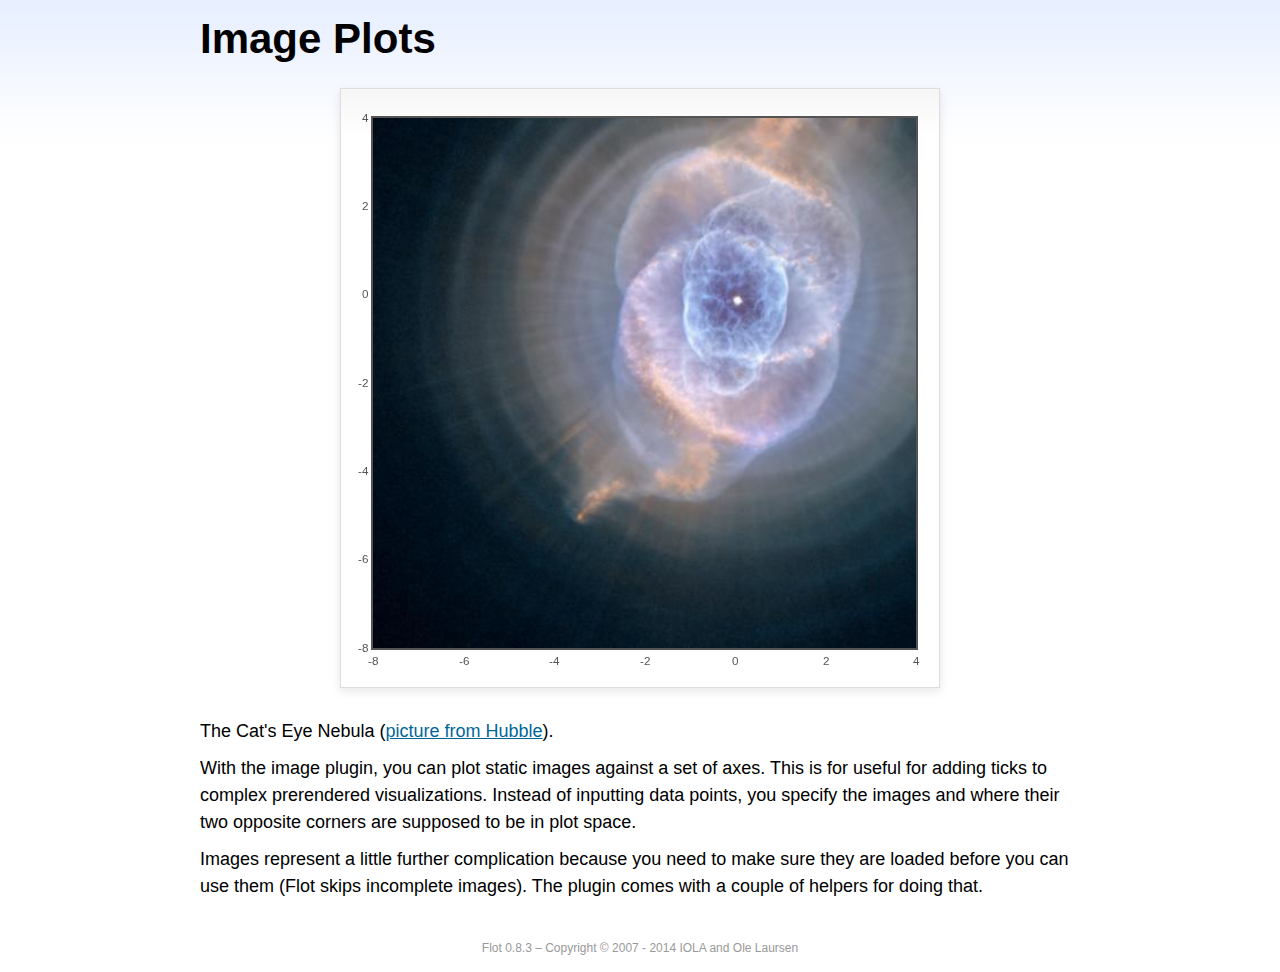
<file: js/flot/examples/image/index.html>
<!DOCTYPE html PUBLIC "-//W3C//DTD HTML 4.01//EN" "http://www.w3.org/TR/html4/strict.dtd">
<html>
<head>
	<meta http-equiv="Content-Type" content="text/html; charset=utf-8">
	<title>Flot Examples: Image Plots</title>
	<link href="../examples.css" rel="stylesheet" type="text/css">
	<!--[if lte IE 8]><script language="javascript" type="text/javascript" src="../../excanvas.min.js"></script><![endif]-->
	<script language="javascript" type="text/javascript" src="../../jquery.js"></script>
	<script language="javascript" type="text/javascript" src="../../jquery.flot.js"></script>
	<script language="javascript" type="text/javascript" src="../../jquery.flot.image.js"></script>
	<script type="text/javascript">

	$(function() {

		var data = [[["hs-2004-27-a-large-web.jpg", -10, -10, 10, 10]]];

		var options = {
			series: {
				images: {
					show: true
				}
			},
			xaxis: {
				min: -8,
				max: 4
			},
			yaxis: {
				min: -8,
				max: 4
			}
		};

		$.plot.image.loadDataImages(data, options, function () {
			$.plot("#placeholder", data, options);
		});

		// Add the Flot version string to the footer

		$("#footer").prepend("Flot " + $.plot.version + " &ndash; ");
	});

	</script>
</head>
<body>

	<div id="header">
		<h2>Image Plots</h2>
	</div>

	<div id="content">

		<div class="demo-container" style="width:600px;height:600px;">
			<div id="placeholder" class="demo-placeholder"></div>
		</div>

		<p>The Cat's Eye Nebula (<a href="http://hubblesite.org/gallery/album/nebula/pr2004027a/">picture from Hubble</a>).</p>

		<p>With the image plugin, you can plot static images against a set of axes. This is for useful for adding ticks to complex prerendered visualizations. Instead of inputting data points, you specify the images and where their two opposite corners are supposed to be in plot space.</p>

		<p>Images represent a little further complication because you need to make sure they are loaded before you can use them (Flot skips incomplete images). The plugin comes with a couple of helpers for doing that.</p>

	</div>

	<div id="footer">
		Copyright &copy; 2007 - 2014 IOLA and Ole Laursen
	</div>

</body>
</html>
</file>
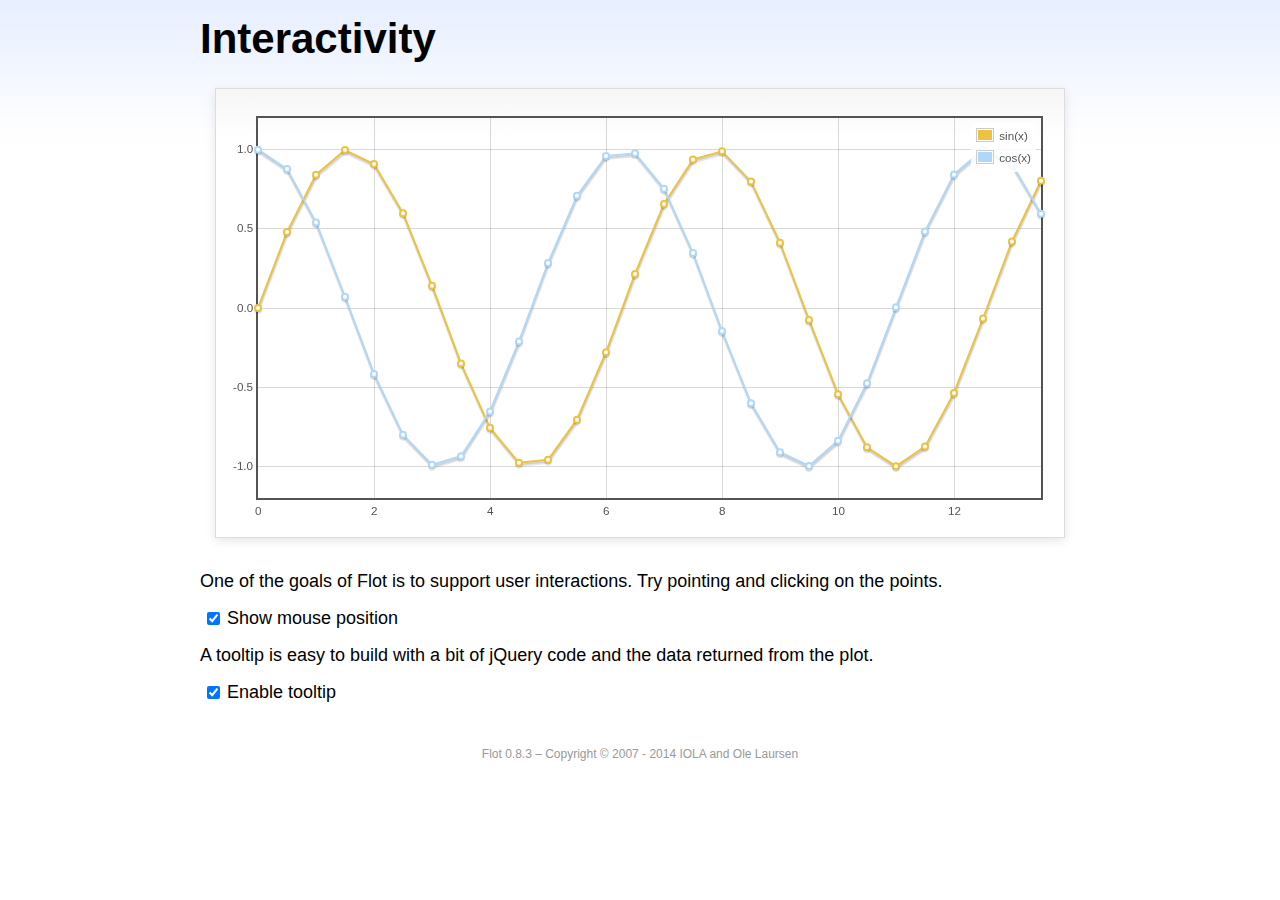
<file: js/flot/examples/interacting/index.html>
<!DOCTYPE html PUBLIC "-//W3C//DTD HTML 4.01//EN" "http://www.w3.org/TR/html4/strict.dtd">
<html>
<head>
	<meta http-equiv="Content-Type" content="text/html; charset=utf-8">
	<title>Flot Examples: Interactivity</title>
	<link href="../examples.css" rel="stylesheet" type="text/css">
	<!--[if lte IE 8]><script language="javascript" type="text/javascript" src="../../excanvas.min.js"></script><![endif]-->
	<script language="javascript" type="text/javascript" src="../../jquery.js"></script>
	<script language="javascript" type="text/javascript" src="../../jquery.flot.js"></script>
	<script type="text/javascript">

	$(function() {

		var sin = [],
			cos = [];

		for (var i = 0; i < 14; i += 0.5) {
			sin.push([i, Math.sin(i)]);
			cos.push([i, Math.cos(i)]);
		}

		var plot = $.plot("#placeholder", [
			{ data: sin, label: "sin(x)"},
			{ data: cos, label: "cos(x)"}
		], {
			series: {
				lines: {
					show: true
				},
				points: {
					show: true
				}
			},
			grid: {
				hoverable: true,
				clickable: true
			},
			yaxis: {
				min: -1.2,
				max: 1.2
			}
		});

		$("<div id='tooltip'></div>").css({
			position: "absolute",
			display: "none",
			border: "1px solid #fdd",
			padding: "2px",
			"background-color": "#fee",
			opacity: 0.80
		}).appendTo("body");

		$("#placeholder").bind("plothover", function (event, pos, item) {

			if ($("#enablePosition:checked").length > 0) {
				var str = "(" + pos.x.toFixed(2) + ", " + pos.y.toFixed(2) + ")";
				$("#hoverdata").text(str);
			}

			if ($("#enableTooltip:checked").length > 0) {
				if (item) {
					var x = item.datapoint[0].toFixed(2),
						y = item.datapoint[1].toFixed(2);

					$("#tooltip").html(item.series.label + " of " + x + " = " + y)
						.css({top: item.pageY+5, left: item.pageX+5})
						.fadeIn(200);
				} else {
					$("#tooltip").hide();
				}
			}
		});

		$("#placeholder").bind("plotclick", function (event, pos, item) {
			if (item) {
				$("#clickdata").text(" - click point " + item.dataIndex + " in " + item.series.label);
				plot.highlight(item.series, item.datapoint);
			}
		});

		// Add the Flot version string to the footer

		$("#footer").prepend("Flot " + $.plot.version + " &ndash; ");
	});

	</script>
</head>
<body>
	<div id="header">
		<h2>Interactivity</h2>
	</div>

	<div id="content">

		<div class="demo-container">
			<div id="placeholder" class="demo-placeholder"></div>
		</div>

		<p>One of the goals of Flot is to support user interactions. Try pointing and clicking on the points.</p>

		<p>
			<label><input id="enablePosition" type="checkbox" checked="checked"></input>Show mouse position</label>
			<span id="hoverdata"></span>
			<span id="clickdata"></span>
		</p>

		<p>A tooltip is easy to build with a bit of jQuery code and the data returned from the plot.</p>

		<p><label><input id="enableTooltip" type="checkbox" checked="checked"></input>Enable tooltip</label></p>

	</div>

	<div id="footer">
		Copyright &copy; 2007 - 2014 IOLA and Ole Laursen
	</div>

</body>
</html>
</file>
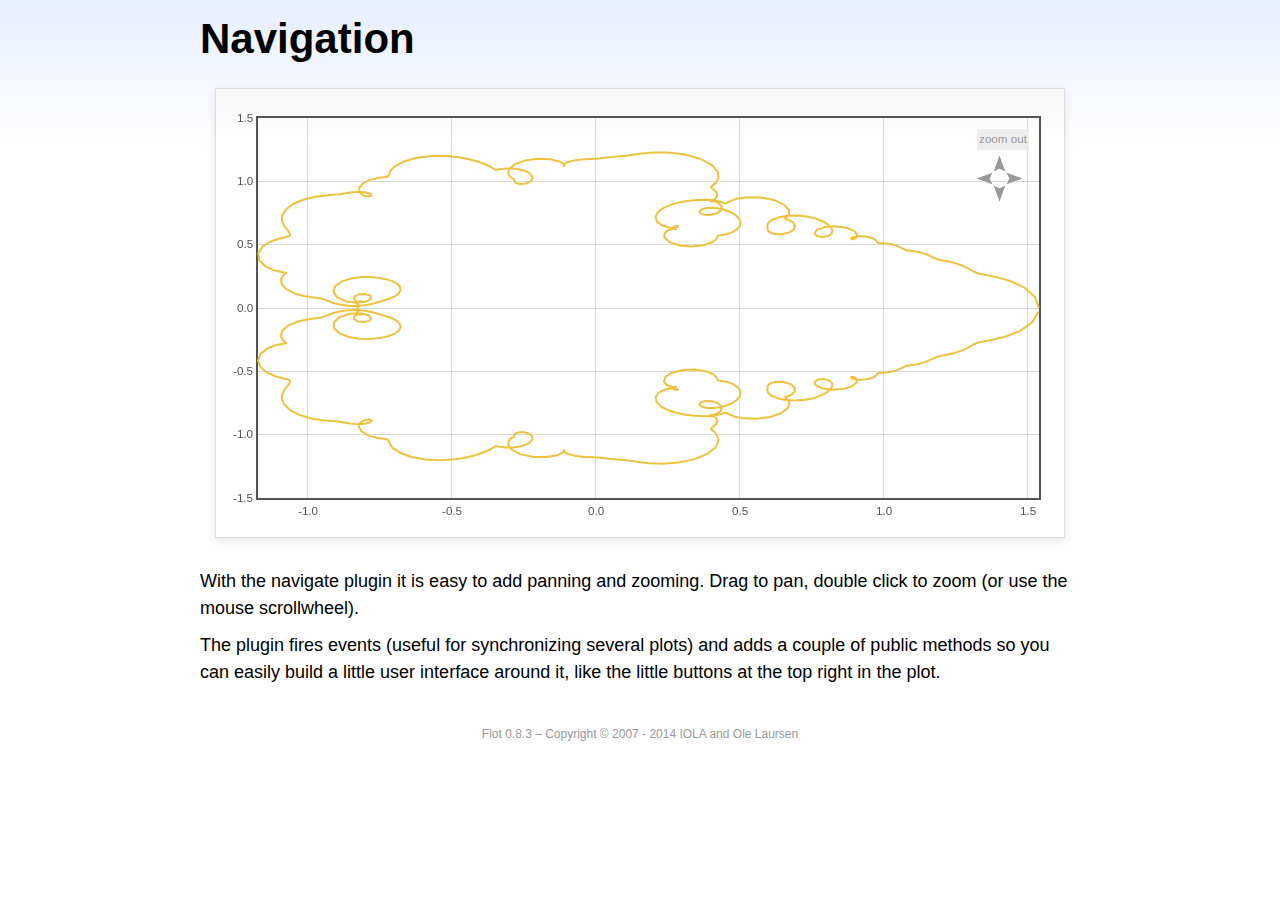
<file: js/flot/examples/navigate/index.html>
<!DOCTYPE html PUBLIC "-//W3C//DTD HTML 4.01//EN" "http://www.w3.org/TR/html4/strict.dtd">
<html>
<head>
	<meta http-equiv="Content-Type" content="text/html; charset=utf-8">
	<title>Flot Examples: Navigation</title>
	<link href="../examples.css" rel="stylesheet" type="text/css">
	<style type="text/css">

	#placeholder .button {
		position: absolute;
		cursor: pointer;
	}

	#placeholder div.button {
		font-size: smaller;
		color: #999;
		background-color: #eee;
		padding: 2px;
	}
	.message {
		padding-left: 50px;
		font-size: smaller;
	}

	</style>
	<!--[if lte IE 8]><script language="javascript" type="text/javascript" src="../../excanvas.min.js"></script><![endif]-->
	<script language="javascript" type="text/javascript" src="../../jquery.js"></script>
	<script language="javascript" type="text/javascript" src="../../jquery.flot.js"></script>
	<script language="javascript" type="text/javascript" src="../../jquery.flot.navigate.js"></script>
	<script type="text/javascript">

	$(function() {

		// generate data set from a parametric function with a fractal look

		function sumf(f, t, m) {
			var res = 0;
			for (var i = 1; i < m; ++i) {
				res += f(i * i * t) / (i * i);
			}
			return res;
		}

		var d1 = [];
		for (var t = 0; t <= 2 * Math.PI; t += 0.01) {
			d1.push([sumf(Math.cos, t, 10), sumf(Math.sin, t, 10)]);
		}

		var data = [ d1 ],
			placeholder = $("#placeholder");

		var plot = $.plot(placeholder, data, {
			series: {
				lines: {
					show: true
				},
				shadowSize: 0
			},
			xaxis: {
				zoomRange: [0.1, 10],
				panRange: [-10, 10]
			},
			yaxis: {
				zoomRange: [0.1, 10],
				panRange: [-10, 10]
			},
			zoom: {
				interactive: true
			},
			pan: {
				interactive: true
			}
		});

		// show pan/zoom messages to illustrate events 

		placeholder.bind("plotpan", function (event, plot) {
			var axes = plot.getAxes();
			$(".message").html("Panning to x: "  + axes.xaxis.min.toFixed(2)
			+ " &ndash; " + axes.xaxis.max.toFixed(2)
			+ " and y: " + axes.yaxis.min.toFixed(2)
			+ " &ndash; " + axes.yaxis.max.toFixed(2));
		});

		placeholder.bind("plotzoom", function (event, plot) {
			var axes = plot.getAxes();
			$(".message").html("Zooming to x: "  + axes.xaxis.min.toFixed(2)
			+ " &ndash; " + axes.xaxis.max.toFixed(2)
			+ " and y: " + axes.yaxis.min.toFixed(2)
			+ " &ndash; " + axes.yaxis.max.toFixed(2));
		});

		// add zoom out button 

		$("<div class='button' style='right:20px;top:20px'>zoom out</div>")
			.appendTo(placeholder)
			.click(function (event) {
				event.preventDefault();
				plot.zoomOut();
			});

		// and add panning buttons

		// little helper for taking the repetitive work out of placing
		// panning arrows

		function addArrow(dir, right, top, offset) {
			$("<img class='button' src='arrow-" + dir + ".gif' style='right:" + right + "px;top:" + top + "px'>")
				.appendTo(placeholder)
				.click(function (e) {
					e.preventDefault();
					plot.pan(offset);
				});
		}

		addArrow("left", 55, 60, { left: -100 });
		addArrow("right", 25, 60, { left: 100 });
		addArrow("up", 40, 45, { top: -100 });
		addArrow("down", 40, 75, { top: 100 });

		// Add the Flot version string to the footer

		$("#footer").prepend("Flot " + $.plot.version + " &ndash; ");
	});

	</script>
</head>
<body>

	<div id="header">
		<h2>Navigation</h2>
	</div>

	<div id="content">

		<div class="demo-container">
			<div id="placeholder" class="demo-placeholder"></div>
		</div>

		<p class="message"></p>

		<p>With the navigate plugin it is easy to add panning and zooming. Drag to pan, double click to zoom (or use the mouse scrollwheel).</p>

		<p>The plugin fires events (useful for synchronizing several plots) and adds a couple of public methods so you can easily build a little user interface around it, like the little buttons at the top right in the plot.</p>

	</div>

	<div id="footer">
		Copyright &copy; 2007 - 2014 IOLA and Ole Laursen
	</div>

</body>
</html>
</file>
<file: js/flot/examples/examples.css>
* {	padding: 0; margin: 0; vertical-align: top; }

body {
	background: url(background.png) repeat-x;
	font: 18px/1.5em "proxima-nova", Helvetica, Arial, sans-serif;
}

a {	color: #069; }
a:hover { color: #28b; }

h2 {
	margin-top: 15px;
	font: normal 32px "omnes-pro", Helvetica, Arial, sans-serif;
}

h3 {
	margin-left: 30px;
	font: normal 26px "omnes-pro", Helvetica, Arial, sans-serif;
	color: #666;
}

p {
	margin-top: 10px;
}

button {
	font-size: 18px;
	padding: 1px 7px;
}

input {
	font-size: 18px;
}

input[type=checkbox] {
	margin: 7px;
}

#header {
	position: relative;
	width: 900px;
	margin: auto;
}

#header h2 {
	margin-left: 10px;
	vertical-align: middle;
	font-size: 42px;
	font-weight: bold;
	text-decoration: none;
	color: #000;
}

#content {
	width: 880px;
	margin: 0 auto;
	padding: 10px;
}

#footer {
	margin-top: 25px;
	margin-bottom: 10px;
	text-align: center;
	font-size: 12px;
	color: #999;
}

.demo-container {
	box-sizing: border-box;
	width: 850px;
	height: 450px;
	padding: 20px 15px 15px 15px;
	margin: 15px auto 30px auto;
	border: 1px solid #ddd;
	background: #fff;
	background: linear-gradient(#f6f6f6 0, #fff 50px);
	background: -o-linear-gradient(#f6f6f6 0, #fff 50px);
	background: -ms-linear-gradient(#f6f6f6 0, #fff 50px);
	background: -moz-linear-gradient(#f6f6f6 0, #fff 50px);
	background: -webkit-linear-gradient(#f6f6f6 0, #fff 50px);
	box-shadow: 0 3px 10px rgba(0,0,0,0.15);
	-o-box-shadow: 0 3px 10px rgba(0,0,0,0.1);
	-ms-box-shadow: 0 3px 10px rgba(0,0,0,0.1);
	-moz-box-shadow: 0 3px 10px rgba(0,0,0,0.1);
	-webkit-box-shadow: 0 3px 10px rgba(0,0,0,0.1);
}

.demo-placeholder {
	width: 100%;
	height: 100%;
	font-size: 14px;
	line-height: 1.2em;
}

.legend table {
	border-spacing: 5px;
}
</file>
